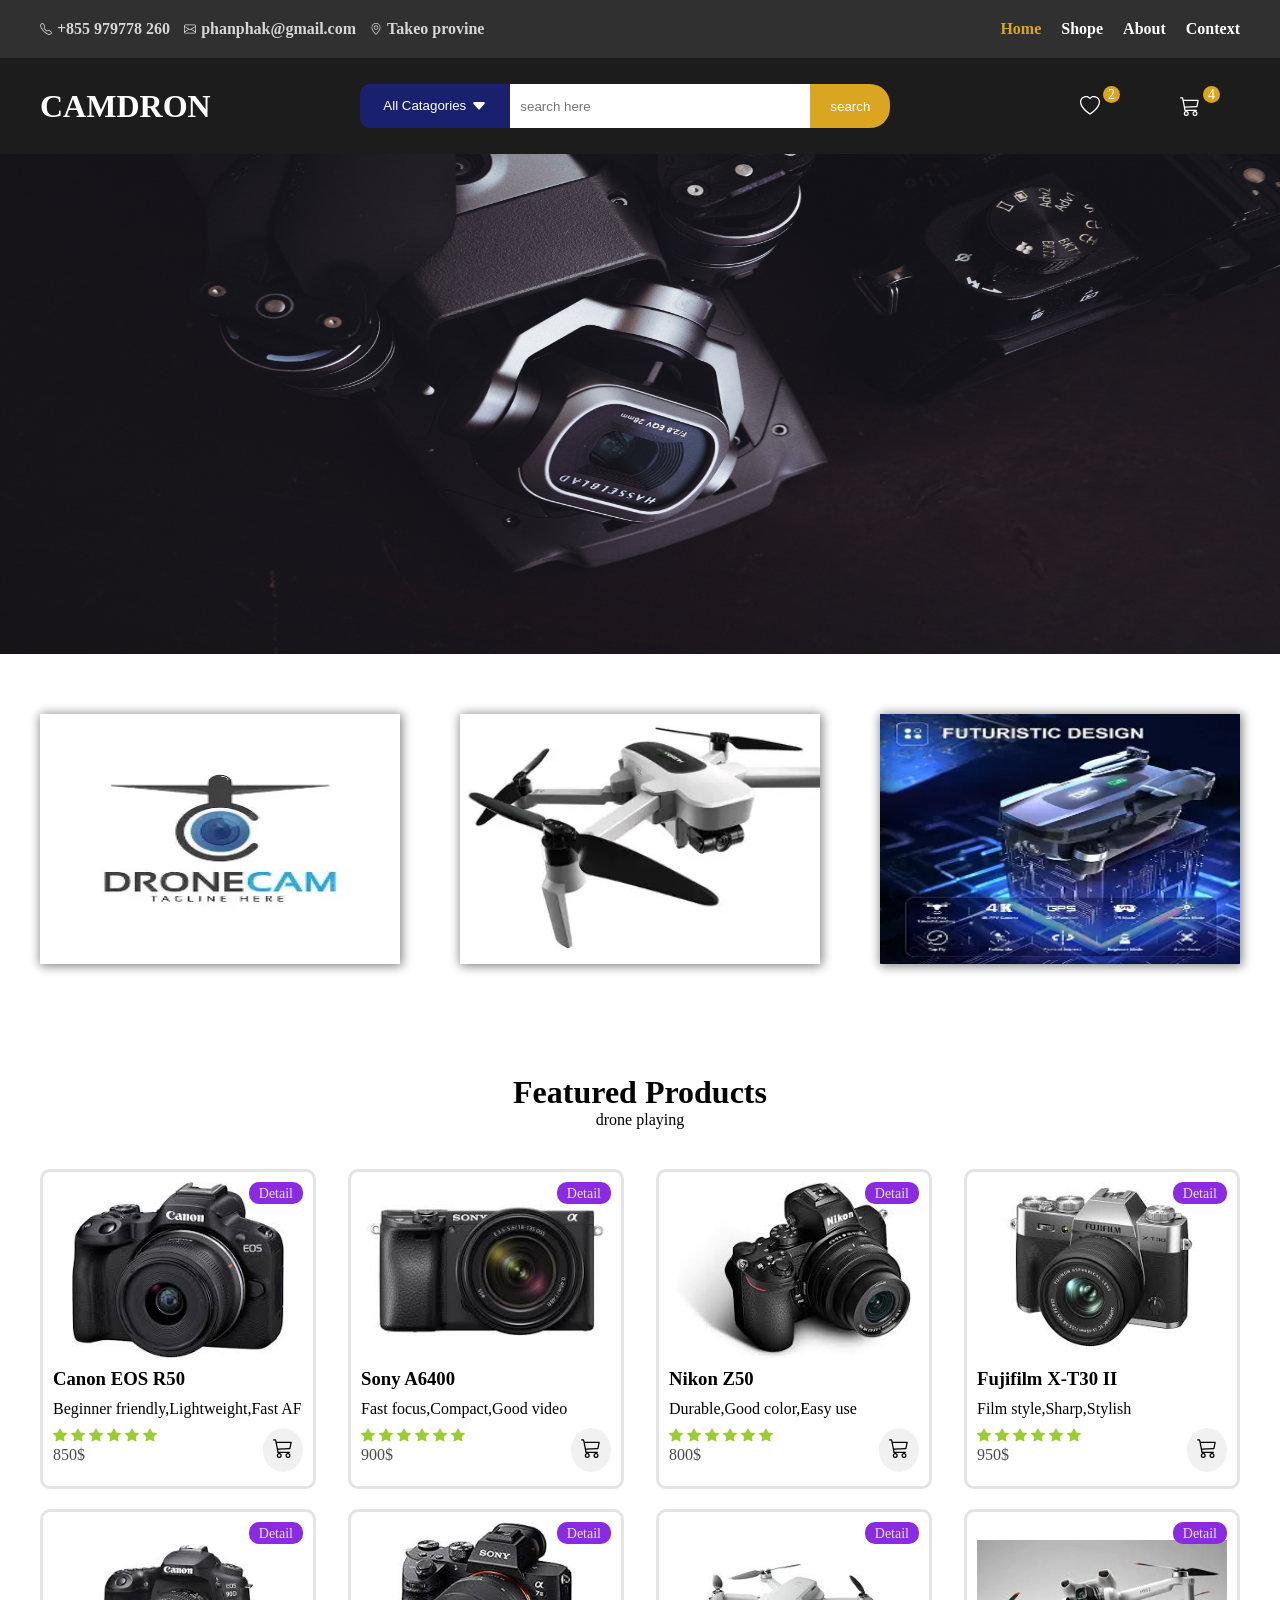
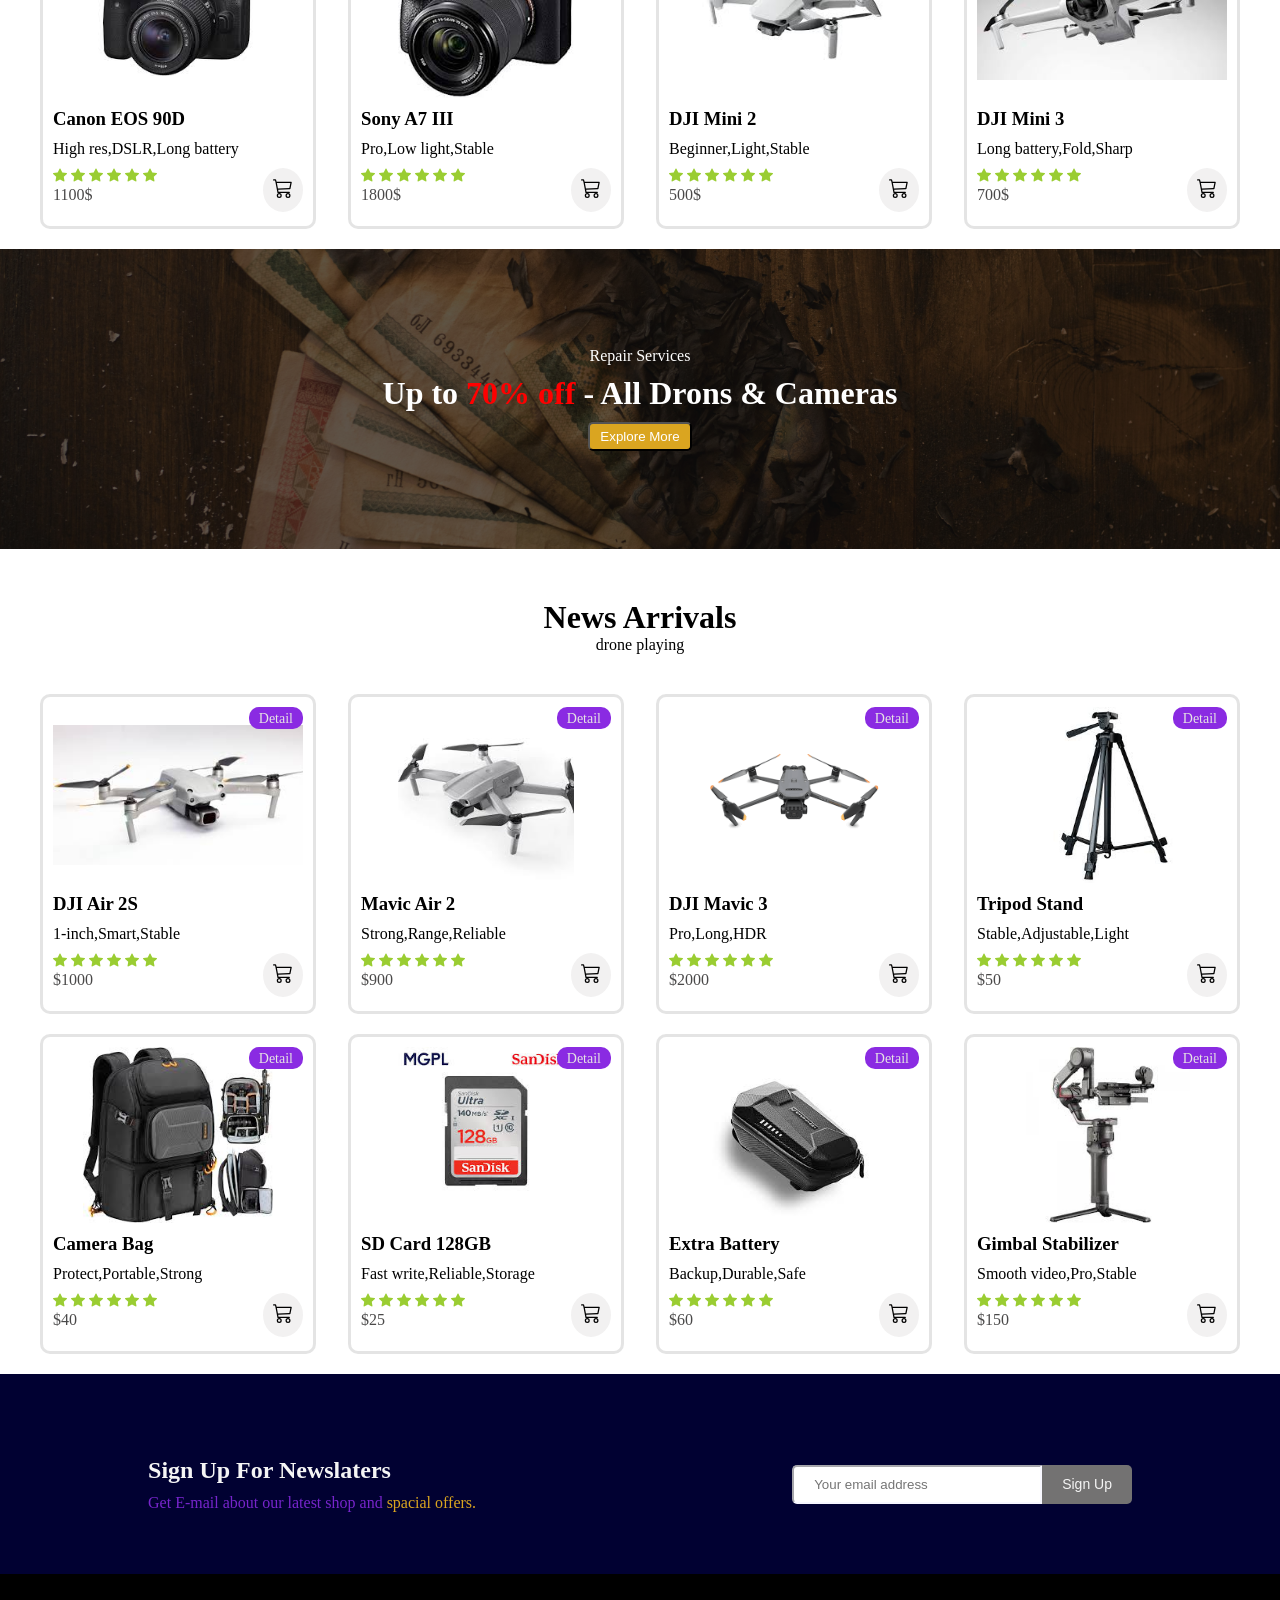
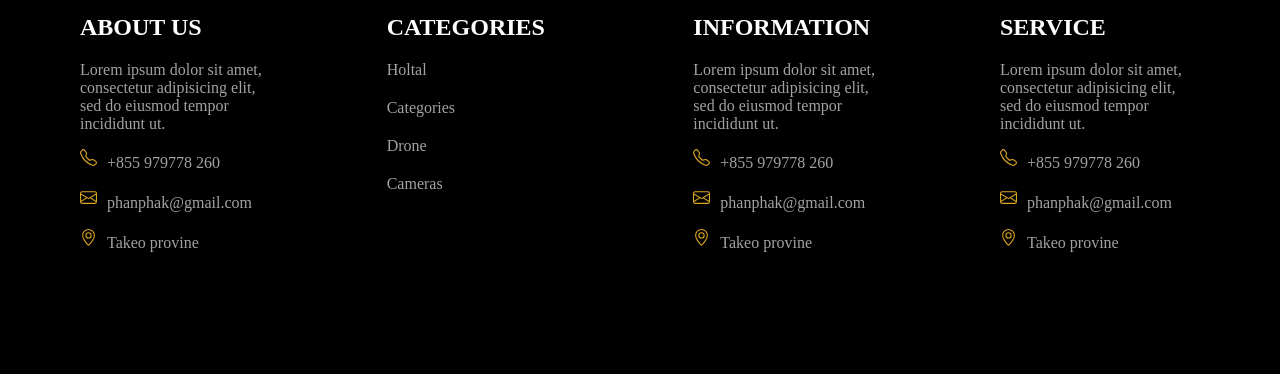
<file: index.html>
<!doctype html>
<html lang="en">
  <head>
    <meta charset="UTF-8" />
    <meta name="viewport" content="width=device-width, initial-scale=1.0" />
    <title>camera and drone</title>
    <link rel="stylesheet" href="style.css" />
  </head>
  <body>
    
    <div class="container-contextme">
      <div class="main-contextme">
        <div class="context-me">
          <a href="">
            <svg
              xmlns="http://www.w3.org/2000/svg"
              width="16"
              height="16"
              fill="currentColor"
              class="bi bi-telephone"
              viewBox="0 0 16 16"
            >
              <path
                d="M3.654 1.328a.678.678 0 0 0-1.015-.063L1.605 2.3c-.483.484-.661 1.169-.45 1.77a17.6 17.6 0 0 0 4.168 6.608 17.6 17.6 0 0 0 6.608 4.168c.601.211 1.286.033 1.77-.45l1.034-1.034a.678.678 0 0 0-.063-1.015l-2.307-1.794a.68.68 0 0 0-.58-.122l-2.19.547a1.75 1.75 0 0 1-1.657-.459L5.482 8.062a1.75 1.75 0 0 1-.46-1.657l.548-2.19a.68.68 0 0 0-.122-.58zM1.884.511a1.745 1.745 0 0 1 2.612.163L6.29 2.98c.329.423.445.974.315 1.494l-.547 2.19a.68.68 0 0 0 .178.643l2.457 2.457a.68.68 0 0 0 .644.178l2.189-.547a1.75 1.75 0 0 1 1.494.315l2.306 1.794c.829.645.905 1.87.163 2.611l-1.034 1.034c-.74.74-1.846 1.065-2.877.702a18.6 18.6 0 0 1-7.01-4.42 18.6 18.6 0 0 1-4.42-7.009c-.362-1.03-.037-2.137.703-2.877z"
              />
            </svg>
            <p>+855 979778 260</p>
          </a>
          <a href="">
            <svg
              xmlns="http://www.w3.org/2000/svg"
              width="16"
              height="16"
              fill="currentColor"
              class="bi bi-envelope"
              viewBox="0 0 16 16"
            >
              <path
                d="M0 4a2 2 0 0 1 2-2h12a2 2 0 0 1 2 2v8a2 2 0 0 1-2 2H2a2 2 0 0 1-2-2zm2-1a1 1 0 0 0-1 1v.217l7 4.2 7-4.2V4a1 1 0 0 0-1-1zm13 2.383-4.708 2.825L15 11.105zm-.034 6.876-5.64-3.471L8 9.583l-1.326-.795-5.64 3.47A1 1 0 0 0 2 13h12a1 1 0 0 0 .966-.741M1 11.105l4.708-2.897L1 5.383z"
              />
            </svg>
            <p>phanphak@gmail.com</p>
          </a>
          <a href="./contect.html">
            <svg
              xmlns="http://www.w3.org/2000/svg"
              width="16"
              height="16"
              fill="currentColor"
              class="bi bi-geo-alt"
              viewBox="0 0 16 16"
            >
              <path
                d="M12.166 8.94c-.524 1.062-1.234 2.12-1.96 3.07A32 32 0 0 1 8 14.58a32 32 0 0 1-2.206-2.57c-.726-.95-1.436-2.008-1.96-3.07C3.304 7.867 3 6.862 3 6a5 5 0 0 1 10 0c0 .862-.305 1.867-.834 2.94M8 16s6-5.686 6-10A6 6 0 0 0 2 6c0 4.314 6 10 6 10"
              />
              <path
                d="M8 8a2 2 0 1 1 0-4 2 2 0 0 1 0 4m0 1a3 3 0 1 0 0-6 3 3 0 0 0 0 6"
              />
            </svg>
            <p>Takeo provine</p>
          </a>
        </div>


        
        <div class="menu-container">
          <div class="menu-bar">
            <div class="menu">
              <p class="btnhidden-menu">X</p>
              <ul>
                <li class="active"><a href="./index.html" class="active">Home</a></li>
                <li><a href="./shope.html">Shope</a></li>
                
                <li><a href="./about.html">About</a></li>
                <li><a href="./contect.html">Context</a></li>
              </ul>
            </div>
            <div class="line"></div>
          </div>
          
        </div>


        <!-- <div class="account">
                <a href="">$ USD</a>
                <a href="">
                    <svg xmlns="http://www.w3.org/2000/svg" width="16" height="16" fill="currentColor" class="bi bi-person" viewBox="0 0 16 16">
                        <path d="M8 8a3 3 0 1 0 0-6 3 3 0 0 0 0 6m2-3a2 2 0 1 1-4 0 2 2 0 0 1 4 0m4 8c0 1-1 1-1 1H3s-1 0-1-1 1-4 6-4 6 3 6 4m-1-.004c-.001-.246-.154-.986-.832-1.664C11.516 10.68 10.289 10 8 10s-3.516.68-4.168 1.332c-.678.678-.83 1.418-.832 1.664z"/>
                    </svg>
                    <p>My Account</p>
                </a>
        </div> -->
        
        
      </div>
    </div>
    
   <div class="container-navbar">
      <div class="main-navbar">
        <div class="logo">
          <h1>CAMDRON</h1>
        </div>
        <div class="search-bar">
          <button class="Catagories">
            <div class="btn-categories">

              All Catagories
              <svg
              xmlns="http://www.w3.org/2000/svg"
              width="16"
              height="16"
              fill="currentColor"
              class="bi bi-caret-down-fill"
              viewBox="0 0 16 16"
              >
              <path
              d="M7.247 11.14 2.451 5.658C1.885 5.013 2.345 4 3.204 4h9.592a1 1 0 0 1 .753 1.659l-4.796 5.48a1 1 0 0 1-1.506 0z"
              />
              </svg>
            </div>
          
          <!-- toggle btn Categories -->
          <div class="toggle-categories">
            <ul class="ul-toggleCategories">
              <!-- <li><a href="">Camerars</a></li> -->
              <!-- <li><a href="">drons</a></li> -->
            </ul>
          </div>
        </button>
        
      
          <input class="input" type="search" placeholder="search here" />
          <button class="btn-search">search</button>
        </div>
        <div class="shop-cart">
          <span class="icon-heart">
            <!-- <p class="hart-list">1</p> -->
            <div class="number-heart">2</div>
            <svg
              xmlns="http://www.w3.org/2000/svg"
              width="16"
              height="16"
              fill="currentColor"
              class="bi bi-heart"
              viewBox="0 0 16 16"
            >
              <path
                d="m8 2.748-.717-.737C5.6.281 2.514.878 1.4 3.053c-.523 1.023-.641 2.5.314 4.385.92 1.815 2.834 3.989 6.286 6.357 3.452-2.368 5.365-4.542 6.286-6.357.955-1.886.838-3.362.314-4.385C13.486.878 10.4.28 8.717 2.01zM8 15C-7.333 4.868 3.279-3.04 7.824 1.143q.09.083.176.171a3 3 0 0 1 .176-.17C12.72-3.042 23.333 4.867 8 15"
              />
            </svg>
            <p class="name-btnhart">Your Wislist</p>
          </span>
          <span class="icon-cartList">
            <div class="number-cartList">4</div>
            <svg
              xmlns="http://www.w3.org/2000/svg"
              width="16"
              height="16"
              fill="currentColor"
              class="bi bi-cart3"
              viewBox="0 0 16 16"
            >
              <path
                d="M0 1.5A.5.5 0 0 1 .5 1H2a.5.5 0 0 1 .485.379L2.89 3H14.5a.5.5 0 0 1 .49.598l-1 5a.5.5 0 0 1-.465.401l-9.397.472L4.415 11H13a.5.5 0 0 1 0 1H4a.5.5 0 0 1-.491-.408L2.01 3.607 1.61 2H.5a.5.5 0 0 1-.5-.5M3.102 4l.84 4.479 9.144-.459L13.89 4zM5 12a2 2 0 1 0 0 4 2 2 0 0 0 0-4m7 0a2 2 0 1 0 0 4 2 2 0 0 0 0-4m-7 1a1 1 0 1 1 0 2 1 1 0 0 1 0-2m7 0a1 1 0 1 1 0 2 1 1 0 0 1 0-2"
              />
            </svg>
            <p class="name-btncart">Your Cart</p>
          </span>
          <span class="hamberger">
            <svg
              xmlns="http://www.w3.org/2000/svg"
              width="16"
              height="16"
              fill="currentColor"
              class="bi bi-list"
              viewBox="0 0 16 16"
            >
              <path
                fill-rule="evenodd"
                d="M2.5 12a.5.5 0 0 1 .5-.5h10a.5.5 0 0 1 0 1H3a.5.5 0 0 1-.5-.5m0-4a.5.5 0 0 1 .5-.5h10a.5.5 0 0 1 0 1H3a.5.5 0 0 1-.5-.5m0-4a.5.5 0 0 1 .5-.5h10a.5.5 0 0 1 0 1H3a.5.5 0 0 1-.5-.5"
              />
            </svg>
            <p class="name-hamberger">Menu</p>
          </span>
        </div>
      
      
        
      </div>
    </div>


    <!-- image main-section -->
     <div class="bano-mainSection">
      <img src="./asset/bano-mainSection.jpg" alt="">
     </div>


    <div class="container-mainSection">
      <a href="" id="shope"></a>
      <div class="main-section">
        <section class="cart-section">
          <img src="./asset/camera-drone.png" alt="" />
          
        </section>
        <section class="cart-section">
          <img src="./drone.png" alt="" />
          
        </section>
        <section class="cart-section">
          <img src="./asset/assesaries.png" alt="" />
          
        </section>
      </div>
    </div>


    
    <!-- Categories  Featured Products-->
    <div class="container-cat">
      <a href="" id="catagories"></a>
      <div class="title-cat">
        <h1>Featured Products</h1>
        <p>drone playing</p>
        
      </div>
      <div class="feature-cat">
        <!-- <section class="section-cat">
                <div class="cat-section">
                    <p>Drone</p>
                </div>
                <div class="image-cat">
                    <img src="./drone.png" alt="">
                </div>
                <div class="data-cat">
                    <h3 class="title-cart">JRk 7</h3>
                    <p>2K , 60fr</p>

                    <div class="price-cat">
                      <div class="main-price">

                          <span class="star">
                              <svg xmlns="http://www.w3.org/2000/svg" width="16" height="16" fill="currentColor" class="bi bi-star-fill" viewBox="0 0 16 16">
                                  <path d="M3.612 15.443c-.386.198-.824-.149-.746-.592l.83-4.73L.173 6.765c-.329-.314-.158-.888.283-.95l4.898-.696L7.538.792c.197-.39.73-.39.927 0l2.184 4.327 4.898.696c.441.062.612.636.282.95l-3.522 3.356.83 4.73c.078.443-.36.79-.746.592L8 13.187l-4.389 2.256z"/>
                              </svg>
                              <svg xmlns="http://www.w3.org/2000/svg" width="16" height="16" fill="currentColor" class="bi bi-star-fill" viewBox="0 0 16 16">
                                  <path d="M3.612 15.443c-.386.198-.824-.149-.746-.592l.83-4.73L.173 6.765c-.329-.314-.158-.888.283-.95l4.898-.696L7.538.792c.197-.39.73-.39.927 0l2.184 4.327 4.898.696c.441.062.612.636.282.95l-3.522 3.356.83 4.73c.078.443-.36.79-.746.592L8 13.187l-4.389 2.256z"/>
                              </svg>
                              <svg xmlns="http://www.w3.org/2000/svg" width="16" height="16" fill="currentColor" class="bi bi-star-fill" viewBox="0 0 16 16">
                                  <path d="M3.612 15.443c-.386.198-.824-.149-.746-.592l.83-4.73L.173 6.765c-.329-.314-.158-.888.283-.95l4.898-.696L7.538.792c.197-.39.73-.39.927 0l2.184 4.327 4.898.696c.441.062.612.636.282.95l-3.522 3.356.83 4.73c.078.443-.36.79-.746.592L8 13.187l-4.389 2.256z"/>
                              </svg>
                              <svg xmlns="http://www.w3.org/2000/svg" width="16" height="16" fill="currentColor" class="bi bi-star-fill" viewBox="0 0 16 16">
                                  <path d="M3.612 15.443c-.386.198-.824-.149-.746-.592l.83-4.73L.173 6.765c-.329-.314-.158-.888.283-.95l4.898-.696L7.538.792c.197-.39.73-.39.927 0l2.184 4.327 4.898.696c.441.062.612.636.282.95l-3.522 3.356.83 4.73c.078.443-.36.79-.746.592L8 13.187l-4.389 2.256z"/>
                              </svg>
                              <svg xmlns="http://www.w3.org/2000/svg" width="16" height="16" fill="currentColor" class="bi bi-star-fill" viewBox="0 0 16 16">
                                  <path d="M3.612 15.443c-.386.198-.824-.149-.746-.592l.83-4.73L.173 6.765c-.329-.314-.158-.888.283-.95l4.898-.696L7.538.792c.197-.39.73-.39.927 0l2.184 4.327 4.898.696c.441.062.612.636.282.95l-3.522 3.356.83 4.73c.078.443-.36.79-.746.592L8 13.187l-4.389 2.256z"/>
                              </svg>
                              <svg xmlns="http://www.w3.org/2000/svg" width="16" height="16" fill="currentColor" class="bi bi-star-fill" viewBox="0 0 16 16">
                                  <path d="M3.612 15.443c-.386.198-.824-.149-.746-.592l.83-4.73L.173 6.765c-.329-.314-.158-.888.283-.95l4.898-.696L7.538.792c.197-.39.73-.39.927 0l2.184 4.327 4.898.696c.441.062.612.636.282.95l-3.522 3.356.83 4.73c.078.443-.36.79-.746.592L8 13.187l-4.389 2.256z"/>
                              </svg>
                          </span>
                          <p class="price">$1200</p>
                      </div>
                
                      <p class="btn-cat">
                        <svg xmlns="http://www.w3.org/2000/svg" width="16" height="16" fill="currentColor" class="bi bi-cart3" viewBox="0 0 16 16">
                          <path d="M0 1.5A.5.5 0 0 1 .5 1H2a.5.5 0 0 1 .485.379L2.89 3H14.5a.5.5 0 0 1 .49.598l-1 5a.5.5 0 0 1-.465.401l-9.397.472L4.415 11H13a.5.5 0 0 1 0 1H4a.5.5 0 0 1-.491-.408L2.01 3.607 1.61 2H.5a.5.5 0 0 1-.5-.5M3.102 4l.84 4.479 9.144-.459L13.89 4zM5 12a2 2 0 1 0 0 4 2 2 0 0 0 0-4m7 0a2 2 0 1 0 0 4 2 2 0 0 0 0-4m-7 1a1 1 0 1 1 0 2 1 1 0 0 1 0-2m7 0a1 1 0 1 1 0 2 1 1 0 0 1 0-2"/>
                        </svg>
                      </p>
                    </div>
                </div>

        </section> -->
        
  
      </div>
    </div>



    <!-- ប៉ានណូ​ Disscount -->
     <div class="disscount-container">
      <div class="title-diss">
        <p>Repair Services</p>
        <h1>Up to <span>70% off</span> - All Drons & Cameras</h1>
        <button>Explore More</button>
      </div>
     </div>


    <!-- Categories  New Arrivals Products-->
    <div class="container-cat">
      <a href="" id="catagories"></a>
      <div class="title-cat">
        <h1>News Arrivals</h1>
        <p>drone playing</p>
        
      </div>
      <div class="NewArrival-cat">
        <!-- <section class="section-cat">
                <div class="cat-section">
                    <p>Drone</p>
                </div>
                <div class="image-cat">
                    <img src="./drone.png" alt="">
                </div>
                <div class="data-cat">
                    <h3 class="title-cart">JRk 7</h3>
                    <p class="description">2K , 60fr</p>

                    <div class="price-cat">
                      <div class="main-price">

                          <span class="star">
                              <svg xmlns="http://www.w3.org/2000/svg" width="16" height="16" fill="currentColor" class="bi bi-star-fill" viewBox="0 0 16 16">
                                  <path d="M3.612 15.443c-.386.198-.824-.149-.746-.592l.83-4.73L.173 6.765c-.329-.314-.158-.888.283-.95l4.898-.696L7.538.792c.197-.39.73-.39.927 0l2.184 4.327 4.898.696c.441.062.612.636.282.95l-3.522 3.356.83 4.73c.078.443-.36.79-.746.592L8 13.187l-4.389 2.256z"/>
                              </svg>
                              <svg xmlns="http://www.w3.org/2000/svg" width="16" height="16" fill="currentColor" class="bi bi-star-fill" viewBox="0 0 16 16">
                                  <path d="M3.612 15.443c-.386.198-.824-.149-.746-.592l.83-4.73L.173 6.765c-.329-.314-.158-.888.283-.95l4.898-.696L7.538.792c.197-.39.73-.39.927 0l2.184 4.327 4.898.696c.441.062.612.636.282.95l-3.522 3.356.83 4.73c.078.443-.36.79-.746.592L8 13.187l-4.389 2.256z"/>
                              </svg>
                              <svg xmlns="http://www.w3.org/2000/svg" width="16" height="16" fill="currentColor" class="bi bi-star-fill" viewBox="0 0 16 16">
                                  <path d="M3.612 15.443c-.386.198-.824-.149-.746-.592l.83-4.73L.173 6.765c-.329-.314-.158-.888.283-.95l4.898-.696L7.538.792c.197-.39.73-.39.927 0l2.184 4.327 4.898.696c.441.062.612.636.282.95l-3.522 3.356.83 4.73c.078.443-.36.79-.746.592L8 13.187l-4.389 2.256z"/>
                              </svg>
                              <svg xmlns="http://www.w3.org/2000/svg" width="16" height="16" fill="currentColor" class="bi bi-star-fill" viewBox="0 0 16 16">
                                  <path d="M3.612 15.443c-.386.198-.824-.149-.746-.592l.83-4.73L.173 6.765c-.329-.314-.158-.888.283-.95l4.898-.696L7.538.792c.197-.39.73-.39.927 0l2.184 4.327 4.898.696c.441.062.612.636.282.95l-3.522 3.356.83 4.73c.078.443-.36.79-.746.592L8 13.187l-4.389 2.256z"/>
                              </svg>
                              <svg xmlns="http://www.w3.org/2000/svg" width="16" height="16" fill="currentColor" class="bi bi-star-fill" viewBox="0 0 16 16">
                                  <path d="M3.612 15.443c-.386.198-.824-.149-.746-.592l.83-4.73L.173 6.765c-.329-.314-.158-.888.283-.95l4.898-.696L7.538.792c.197-.39.73-.39.927 0l2.184 4.327 4.898.696c.441.062.612.636.282.95l-3.522 3.356.83 4.73c.078.443-.36.79-.746.592L8 13.187l-4.389 2.256z"/>
                              </svg>
                              <svg xmlns="http://www.w3.org/2000/svg" width="16" height="16" fill="currentColor" class="bi bi-star-fill" viewBox="0 0 16 16">
                                  <path d="M3.612 15.443c-.386.198-.824-.149-.746-.592l.83-4.73L.173 6.765c-.329-.314-.158-.888.283-.95l4.898-.696L7.538.792c.197-.39.73-.39.927 0l2.184 4.327 4.898.696c.441.062.612.636.282.95l-3.522 3.356.83 4.73c.078.443-.36.79-.746.592L8 13.187l-4.389 2.256z"/>
                              </svg>
                          </span>
                          <p class="price">$1200</p>
                      </div>
                
                      <p class="btn-cat">
                        <svg xmlns="http://www.w3.org/2000/svg" width="16" height="16" fill="currentColor" class="bi bi-cart3" viewBox="0 0 16 16">
                          <path d="M0 1.5A.5.5 0 0 1 .5 1H2a.5.5 0 0 1 .485.379L2.89 3H14.5a.5.5 0 0 1 .49.598l-1 5a.5.5 0 0 1-.465.401l-9.397.472L4.415 11H13a.5.5 0 0 1 0 1H4a.5.5 0 0 1-.491-.408L2.01 3.607 1.61 2H.5a.5.5 0 0 1-.5-.5M3.102 4l.84 4.479 9.144-.459L13.89 4zM5 12a2 2 0 1 0 0 4 2 2 0 0 0 0-4m7 0a2 2 0 1 0 0 4 2 2 0 0 0 0-4m-7 1a1 1 0 1 1 0 2 1 1 0 0 1 0-2m7 0a1 1 0 1 1 0 2 1 1 0 0 1 0-2"/>
                        </svg>
                      </p>
                    </div>
                </div>

        </section> -->
        
  
      </div>
    </div>

    <!-- Sign up -->

    <div class="container-signUp">
      <div class="main-signUp">

        <div class="title-signup">
          <h2>Sign Up For Newslaters</h2>
          <p>Get E-mail about our latest shop and <span>spacial offers.</span></p>
        </div>
        <div class="form-signup">
          <input type="text" name="" id="" placeholder="Your email address">
          <button>Sign Up</button>
        </div>
      </div>
    </div>

    
    <!-- ======= >> footer << ============ -->
    <div class="container-footer">
      <div class="main-footer">
        <div class="context-footer">
          <h2 class="title-footer">ABOUT US</h2>

          <p>
            Lorem ipsum dolor sit amet, consectetur adipisicing elit, sed do
            eiusmod tempor incididunt ut.
          </p>

          <div class="mainicon-footer">
            <a href="">
              <span>
                <svg
                  xmlns="http://www.w3.org/2000/svg"
                  width="16"
                  height="16"
                  fill="currentColor"
                  class="bi bi-telephone"
                  viewBox="0 0 16 16"
                >
                  <path
                    d="M3.654 1.328a.678.678 0 0 0-1.015-.063L1.605 2.3c-.483.484-.661 1.169-.45 1.77a17.6 17.6 0 0 0 4.168 6.608 17.6 17.6 0 0 0 6.608 4.168c.601.211 1.286.033 1.77-.45l1.034-1.034a.678.678 0 0 0-.063-1.015l-2.307-1.794a.68.68 0 0 0-.58-.122l-2.19.547a1.75 1.75 0 0 1-1.657-.459L5.482 8.062a1.75 1.75 0 0 1-.46-1.657l.548-2.19a.68.68 0 0 0-.122-.58zM1.884.511a1.745 1.745 0 0 1 2.612.163L6.29 2.98c.329.423.445.974.315 1.494l-.547 2.19a.68.68 0 0 0 .178.643l2.457 2.457a.68.68 0 0 0 .644.178l2.189-.547a1.75 1.75 0 0 1 1.494.315l2.306 1.794c.829.645.905 1.87.163 2.611l-1.034 1.034c-.74.74-1.846 1.065-2.877.702a18.6 18.6 0 0 1-7.01-4.42 18.6 18.6 0 0 1-4.42-7.009c-.362-1.03-.037-2.137.703-2.877z"
                  />
                </svg>
              </span>
              <p>+855 979778 260</p>
            </a>
            <a href="">
              <span>
                <svg
                  xmlns="http://www.w3.org/2000/svg"
                  width="16"
                  height="16"
                  fill="currentColor"
                  class="bi bi-envelope"
                  viewBox="0 0 16 16"
                >
                  <path
                    d="M0 4a2 2 0 0 1 2-2h12a2 2 0 0 1 2 2v8a2 2 0 0 1-2 2H2a2 2 0 0 1-2-2zm2-1a1 1 0 0 0-1 1v.217l7 4.2 7-4.2V4a1 1 0 0 0-1-1zm13 2.383-4.708 2.825L15 11.105zm-.034 6.876-5.64-3.471L8 9.583l-1.326-.795-5.64 3.47A1 1 0 0 0 2 13h12a1 1 0 0 0 .966-.741M1 11.105l4.708-2.897L1 5.383z"
                  />
                </svg>
              </span>
              <p>phanphak@gmail.com</p>
            </a>
            <a href="">
              <span>
                <svg
                  xmlns="http://www.w3.org/2000/svg"
                  width="16"
                  height="16"
                  fill="currentColor"
                  class="bi bi-geo-alt"
                  viewBox="0 0 16 16"
                >
                  <path
                    d="M12.166 8.94c-.524 1.062-1.234 2.12-1.96 3.07A32 32 0 0 1 8 14.58a32 32 0 0 1-2.206-2.57c-.726-.95-1.436-2.008-1.96-3.07C3.304 7.867 3 6.862 3 6a5 5 0 0 1 10 0c0 .862-.305 1.867-.834 2.94M8 16s6-5.686 6-10A6 6 0 0 0 2 6c0 4.314 6 10 6 10"
                  />
                  <path
                    d="M8 8a2 2 0 1 1 0-4 2 2 0 0 1 0 4m0 1a3 3 0 1 0 0-6 3 3 0 0 0 0 6"
                  />
                </svg>
              </span>
              <p>Takeo provine</p>
            </a>
          </div>
        </div>


        <div class="context-footer">
          <h2 class="title-footer">CATEGORIES</h2>

          <p>Holtal</p>
          <p>Categories</p>
          <p>Drone</p>
          <p>Cameras</p>
        </div>

        <div class="context-footer">
          <h2 class="title-footer">INFORMATION</h2>

          <p>
            Lorem ipsum dolor sit amet, consectetur adipisicing elit, sed do
            eiusmod tempor incididunt ut.
          </p>
          <div class="mainicon-footer">
            <a href="">
              <span>
                <svg
                  xmlns="http://www.w3.org/2000/svg"
                  width="16"
                  height="16"
                  fill="currentColor"
                  class="bi bi-telephone"
                  viewBox="0 0 16 16"
                >
                  <path
                    d="M3.654 1.328a.678.678 0 0 0-1.015-.063L1.605 2.3c-.483.484-.661 1.169-.45 1.77a17.6 17.6 0 0 0 4.168 6.608 17.6 17.6 0 0 0 6.608 4.168c.601.211 1.286.033 1.77-.45l1.034-1.034a.678.678 0 0 0-.063-1.015l-2.307-1.794a.68.68 0 0 0-.58-.122l-2.19.547a1.75 1.75 0 0 1-1.657-.459L5.482 8.062a1.75 1.75 0 0 1-.46-1.657l.548-2.19a.68.68 0 0 0-.122-.58zM1.884.511a1.745 1.745 0 0 1 2.612.163L6.29 2.98c.329.423.445.974.315 1.494l-.547 2.19a.68.68 0 0 0 .178.643l2.457 2.457a.68.68 0 0 0 .644.178l2.189-.547a1.75 1.75 0 0 1 1.494.315l2.306 1.794c.829.645.905 1.87.163 2.611l-1.034 1.034c-.74.74-1.846 1.065-2.877.702a18.6 18.6 0 0 1-7.01-4.42 18.6 18.6 0 0 1-4.42-7.009c-.362-1.03-.037-2.137.703-2.877z"
                  />
                </svg>
              </span>
              <p>+855 979778 260</p>
            </a>
            <a href="">
              <span>
                <svg
                  xmlns="http://www.w3.org/2000/svg"
                  width="16"
                  height="16"
                  fill="currentColor"
                  class="bi bi-envelope"
                  viewBox="0 0 16 16"
                >
                  <path
                    d="M0 4a2 2 0 0 1 2-2h12a2 2 0 0 1 2 2v8a2 2 0 0 1-2 2H2a2 2 0 0 1-2-2zm2-1a1 1 0 0 0-1 1v.217l7 4.2 7-4.2V4a1 1 0 0 0-1-1zm13 2.383-4.708 2.825L15 11.105zm-.034 6.876-5.64-3.471L8 9.583l-1.326-.795-5.64 3.47A1 1 0 0 0 2 13h12a1 1 0 0 0 .966-.741M1 11.105l4.708-2.897L1 5.383z"
                  />
                </svg>
              </span>
              <p>phanphak@gmail.com</p>
            </a>
            <a href="">
              <span>
                <svg
                  xmlns="http://www.w3.org/2000/svg"
                  width="16"
                  height="16"
                  fill="currentColor"
                  class="bi bi-geo-alt"
                  viewBox="0 0 16 16"
                >
                  <path
                    d="M12.166 8.94c-.524 1.062-1.234 2.12-1.96 3.07A32 32 0 0 1 8 14.58a32 32 0 0 1-2.206-2.57c-.726-.95-1.436-2.008-1.96-3.07C3.304 7.867 3 6.862 3 6a5 5 0 0 1 10 0c0 .862-.305 1.867-.834 2.94M8 16s6-5.686 6-10A6 6 0 0 0 2 6c0 4.314 6 10 6 10"
                  />
                  <path
                    d="M8 8a2 2 0 1 1 0-4 2 2 0 0 1 0 4m0 1a3 3 0 1 0 0-6 3 3 0 0 0 0 6"
                  />
                </svg>
              </span>
              <p>Takeo provine</p>
            </a>
          </div>
        </div>

        <div class="context-footer">
          <h2 class="title-footer">SERVICE</h2>

          <p>
            Lorem ipsum dolor sit amet, consectetur adipisicing elit, sed do
            eiusmod tempor incididunt ut.
          </p>

          <div class="mainicon-footer">
            <a href="">
              <span>
                <svg
                  xmlns="http://www.w3.org/2000/svg"
                  width="16"
                  height="16"
                  fill="currentColor"
                  class="bi bi-telephone"
                  viewBox="0 0 16 16"
                >
                  <path
                    d="M3.654 1.328a.678.678 0 0 0-1.015-.063L1.605 2.3c-.483.484-.661 1.169-.45 1.77a17.6 17.6 0 0 0 4.168 6.608 17.6 17.6 0 0 0 6.608 4.168c.601.211 1.286.033 1.77-.45l1.034-1.034a.678.678 0 0 0-.063-1.015l-2.307-1.794a.68.68 0 0 0-.58-.122l-2.19.547a1.75 1.75 0 0 1-1.657-.459L5.482 8.062a1.75 1.75 0 0 1-.46-1.657l.548-2.19a.68.68 0 0 0-.122-.58zM1.884.511a1.745 1.745 0 0 1 2.612.163L6.29 2.98c.329.423.445.974.315 1.494l-.547 2.19a.68.68 0 0 0 .178.643l2.457 2.457a.68.68 0 0 0 .644.178l2.189-.547a1.75 1.75 0 0 1 1.494.315l2.306 1.794c.829.645.905 1.87.163 2.611l-1.034 1.034c-.74.74-1.846 1.065-2.877.702a18.6 18.6 0 0 1-7.01-4.42 18.6 18.6 0 0 1-4.42-7.009c-.362-1.03-.037-2.137.703-2.877z"
                  />
                </svg>
              </span>
              <p>+855 979778 260</p>
            </a>
            <a href="">
              <span>
                <svg
                  xmlns="http://www.w3.org/2000/svg"
                  width="16"
                  height="16"
                  fill="currentColor"
                  class="bi bi-envelope"
                  viewBox="0 0 16 16"
                >
                  <path
                    d="M0 4a2 2 0 0 1 2-2h12a2 2 0 0 1 2 2v8a2 2 0 0 1-2 2H2a2 2 0 0 1-2-2zm2-1a1 1 0 0 0-1 1v.217l7 4.2 7-4.2V4a1 1 0 0 0-1-1zm13 2.383-4.708 2.825L15 11.105zm-.034 6.876-5.64-3.471L8 9.583l-1.326-.795-5.64 3.47A1 1 0 0 0 2 13h12a1 1 0 0 0 .966-.741M1 11.105l4.708-2.897L1 5.383z"
                  />
                </svg>
              </span>
              <p>phanphak@gmail.com</p>
            </a>
            <a href="">
              <span>
                <svg
                  xmlns="http://www.w3.org/2000/svg"
                  width="16"
                  height="16"
                  fill="currentColor"
                  class="bi bi-geo-alt"
                  viewBox="0 0 16 16"
                >
                  <path
                    d="M12.166 8.94c-.524 1.062-1.234 2.12-1.96 3.07A32 32 0 0 1 8 14.58a32 32 0 0 1-2.206-2.57c-.726-.95-1.436-2.008-1.96-3.07C3.304 7.867 3 6.862 3 6a5 5 0 0 1 10 0c0 .862-.305 1.867-.834 2.94M8 16s6-5.686 6-10A6 6 0 0 0 2 6c0 4.314 6 10 6 10"
                  />
                  <path
                    d="M8 8a2 2 0 1 1 0-4 2 2 0 0 1 0 4m0 1a3 3 0 1 0 0-6 3 3 0 0 0 0 6"
                  />
                </svg>
              </span>
              <p>Takeo provine</p>
            </a>
          </div>
        </div>

      </div>
    </div>

    <script src="./javascript.js"></script>
  </body>
</html>
</file>
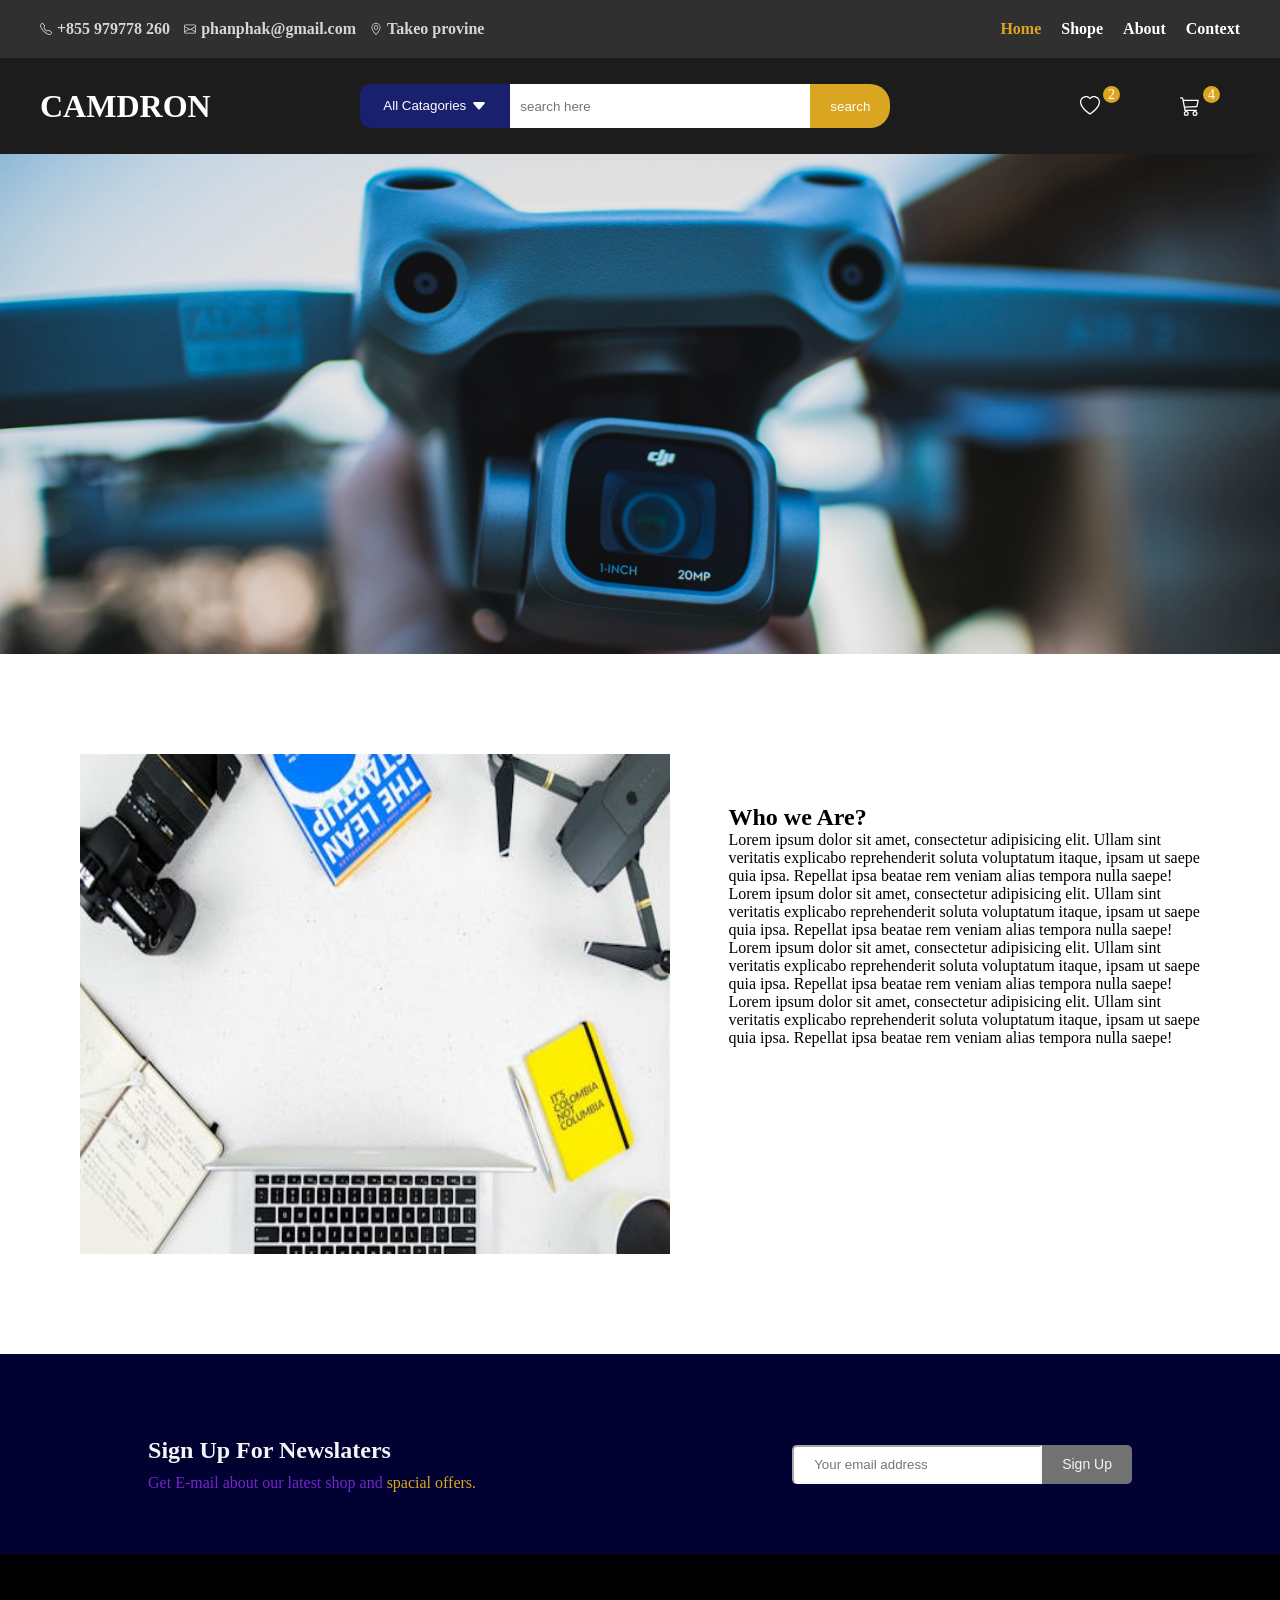
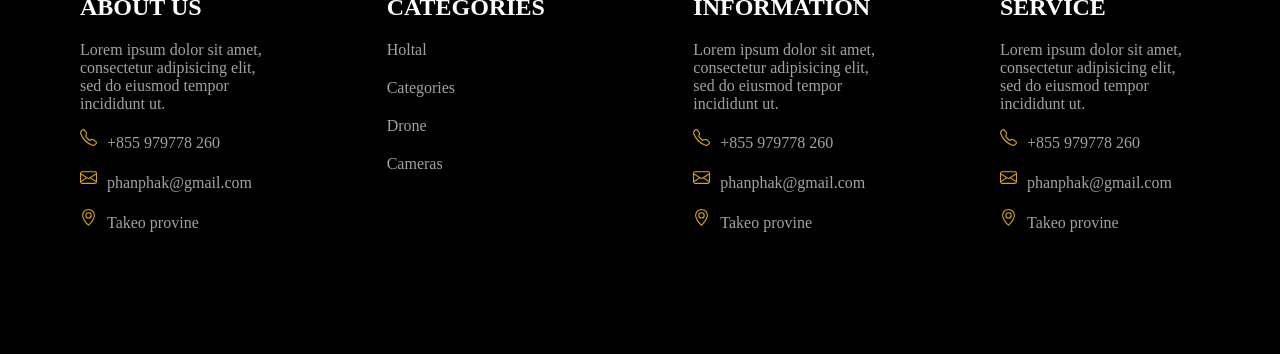
<file: about.html>
<!doctype html>
<html lang="en">
  <head>
    <meta charset="UTF-8" />
    <meta name="viewport" content="width=device-width, initial-scale=1.0" />
    <title>camera and drone</title>
    <link rel="stylesheet" href="style.css" />
    <style>
      .container-about {
        width: 100%;
      }
      .container-about .main-about {
        width: 1200px;
        height: 700px;
        margin: auto;
        display: flex;
        padding: 20px 10px;
        justify-content: space-around;
        align-items: center;
      }

      .main-about .image-about {
        width: 50%;
        height: 500px;
      }
      .main-about .image-about img {
        width: 100%;
        height: 100%;
      }

      .main-about .about-description {
        width: 40%;
        height: 400px;
      }

      @media screen and (max-width: 640px) {
        .container-about .main-about {
          width: 100%;
          flex-direction: column-reverse;
          gap: 20px;
        }
        .main-about .image-about {
          width: 100%;
          height: 500px;
        }
        .main-about .about-description {
          text-align: center;
          width: 100%;
          height: 400px;
        }
      }

      /* teblete */
      @media screen and (min-width: 767px) and (max-width: 900px){
        .container-about .main-about {
          width: 100%;
          height: auto;
          flex-direction: column-reverse;
          gap: 20px;
        }
        .main-about .image-about {
          width: 94%;
          
        }
        .main-about .about-description {
          
          width: 94%;
          height: auto;
        }
      }
    </style>
  </head>
  <body>
    <div class="container-contextme">
      <div class="main-contextme">
        <div class="context-me">
          <a href="">
            <svg
              xmlns="http://www.w3.org/2000/svg"
              width="16"
              height="16"
              fill="currentColor"
              class="bi bi-telephone"
              viewBox="0 0 16 16"
            >
              <path
                d="M3.654 1.328a.678.678 0 0 0-1.015-.063L1.605 2.3c-.483.484-.661 1.169-.45 1.77a17.6 17.6 0 0 0 4.168 6.608 17.6 17.6 0 0 0 6.608 4.168c.601.211 1.286.033 1.77-.45l1.034-1.034a.678.678 0 0 0-.063-1.015l-2.307-1.794a.68.68 0 0 0-.58-.122l-2.19.547a1.75 1.75 0 0 1-1.657-.459L5.482 8.062a1.75 1.75 0 0 1-.46-1.657l.548-2.19a.68.68 0 0 0-.122-.58zM1.884.511a1.745 1.745 0 0 1 2.612.163L6.29 2.98c.329.423.445.974.315 1.494l-.547 2.19a.68.68 0 0 0 .178.643l2.457 2.457a.68.68 0 0 0 .644.178l2.189-.547a1.75 1.75 0 0 1 1.494.315l2.306 1.794c.829.645.905 1.87.163 2.611l-1.034 1.034c-.74.74-1.846 1.065-2.877.702a18.6 18.6 0 0 1-7.01-4.42 18.6 18.6 0 0 1-4.42-7.009c-.362-1.03-.037-2.137.703-2.877z"
              />
            </svg>
            <p>+855 979778 260</p>
          </a>
          <a href="">
            <svg
              xmlns="http://www.w3.org/2000/svg"
              width="16"
              height="16"
              fill="currentColor"
              class="bi bi-envelope"
              viewBox="0 0 16 16"
            >
              <path
                d="M0 4a2 2 0 0 1 2-2h12a2 2 0 0 1 2 2v8a2 2 0 0 1-2 2H2a2 2 0 0 1-2-2zm2-1a1 1 0 0 0-1 1v.217l7 4.2 7-4.2V4a1 1 0 0 0-1-1zm13 2.383-4.708 2.825L15 11.105zm-.034 6.876-5.64-3.471L8 9.583l-1.326-.795-5.64 3.47A1 1 0 0 0 2 13h12a1 1 0 0 0 .966-.741M1 11.105l4.708-2.897L1 5.383z"
              />
            </svg>
            <p>phanphak@gmail.com</p>
          </a>
          <a href="#location">
            <svg
              xmlns="http://www.w3.org/2000/svg"
              width="16"
              height="16"
              fill="currentColor"
              class="bi bi-geo-alt"
              viewBox="0 0 16 16"
            >
              <path
                d="M12.166 8.94c-.524 1.062-1.234 2.12-1.96 3.07A32 32 0 0 1 8 14.58a32 32 0 0 1-2.206-2.57c-.726-.95-1.436-2.008-1.96-3.07C3.304 7.867 3 6.862 3 6a5 5 0 0 1 10 0c0 .862-.305 1.867-.834 2.94M8 16s6-5.686 6-10A6 6 0 0 0 2 6c0 4.314 6 10 6 10"
              />
              <path
                d="M8 8a2 2 0 1 1 0-4 2 2 0 0 1 0 4m0 1a3 3 0 1 0 0-6 3 3 0 0 0 0 6"
              />
            </svg>
            <p>Takeo provine</p>
          </a>
        </div>

        <div class="menu-container">
          <div class="menu-bar">
            <div class="menu">
              <p class="btnhidden-menu">X</p>
              <ul>
                <li class="active">
                  <a href="./index.html" class="active">Home</a>
                </li>
                <li><a href="./shope.html">Shope</a></li>

                <li><a href="./about.html">About</a></li>
                <li><a href="./contect.html">Context</a></li>
              </ul>
            </div>
            <div class="line"></div>
          </div>
        </div>

        <!-- <div class="account">
                <a href="">$ USD</a>
                <a href="">
                    <svg xmlns="http://www.w3.org/2000/svg" width="16" height="16" fill="currentColor" class="bi bi-person" viewBox="0 0 16 16">
                        <path d="M8 8a3 3 0 1 0 0-6 3 3 0 0 0 0 6m2-3a2 2 0 1 1-4 0 2 2 0 0 1 4 0m4 8c0 1-1 1-1 1H3s-1 0-1-1 1-4 6-4 6 3 6 4m-1-.004c-.001-.246-.154-.986-.832-1.664C11.516 10.68 10.289 10 8 10s-3.516.68-4.168 1.332c-.678.678-.83 1.418-.832 1.664z"/>
                    </svg>
                    <p>My Account</p>
                </a>
        </div> -->
      </div>
    </div>

    <div class="container-navbar">
      <div class="main-navbar">
        <div class="logo">
          <h1>CAMDRON</h1>
        </div>
        <div class="search-bar">
          <button class="Catagories">
            <div class="btn-categories">
              All Catagories
              <svg
                xmlns="http://www.w3.org/2000/svg"
                width="16"
                height="16"
                fill="currentColor"
                class="bi bi-caret-down-fill"
                viewBox="0 0 16 16"
              >
                <path
                  d="M7.247 11.14 2.451 5.658C1.885 5.013 2.345 4 3.204 4h9.592a1 1 0 0 1 .753 1.659l-4.796 5.48a1 1 0 0 1-1.506 0z"
                />
              </svg>
            </div>

            <!-- toggle btn Categories -->
            <div class="toggle-categories">
              <ul class="ul-toggleCategories">
                <li><a href="">Camerars</a></li>
                <!-- <li><a href="">drons</a></li> -->
              </ul>
            </div>
          </button>
          <input type="search" placeholder="search here" />
          <button class="btn-search">search</button>
        </div>
        <div class="shop-cart">
          <span class="icon-heart">
            <!-- <p class="hart-list">1</p> -->
            <div class="number-heart">2</div>
            <svg
              xmlns="http://www.w3.org/2000/svg"
              width="16"
              height="16"
              fill="currentColor"
              class="bi bi-heart"
              viewBox="0 0 16 16"
            >
              <path
                d="m8 2.748-.717-.737C5.6.281 2.514.878 1.4 3.053c-.523 1.023-.641 2.5.314 4.385.92 1.815 2.834 3.989 6.286 6.357 3.452-2.368 5.365-4.542 6.286-6.357.955-1.886.838-3.362.314-4.385C13.486.878 10.4.28 8.717 2.01zM8 15C-7.333 4.868 3.279-3.04 7.824 1.143q.09.083.176.171a3 3 0 0 1 .176-.17C12.72-3.042 23.333 4.867 8 15"
              />
            </svg>
            <p class="name-btnhart">Your Wislist</p>
          </span>
          <span class="icon-cartList">
            <div class="number-cartList">4</div>
            <svg
              xmlns="http://www.w3.org/2000/svg"
              width="16"
              height="16"
              fill="currentColor"
              class="bi bi-cart3"
              viewBox="0 0 16 16"
            >
              <path
                d="M0 1.5A.5.5 0 0 1 .5 1H2a.5.5 0 0 1 .485.379L2.89 3H14.5a.5.5 0 0 1 .49.598l-1 5a.5.5 0 0 1-.465.401l-9.397.472L4.415 11H13a.5.5 0 0 1 0 1H4a.5.5 0 0 1-.491-.408L2.01 3.607 1.61 2H.5a.5.5 0 0 1-.5-.5M3.102 4l.84 4.479 9.144-.459L13.89 4zM5 12a2 2 0 1 0 0 4 2 2 0 0 0 0-4m7 0a2 2 0 1 0 0 4 2 2 0 0 0 0-4m-7 1a1 1 0 1 1 0 2 1 1 0 0 1 0-2m7 0a1 1 0 1 1 0 2 1 1 0 0 1 0-2"
              />
            </svg>
            <p class="name-btncart">Your Cart</p>
          </span>
          <span class="hamberger">
            <svg
              xmlns="http://www.w3.org/2000/svg"
              width="16"
              height="16"
              fill="currentColor"
              class="bi bi-list"
              viewBox="0 0 16 16"
            >
              <path
                fill-rule="evenodd"
                d="M2.5 12a.5.5 0 0 1 .5-.5h10a.5.5 0 0 1 0 1H3a.5.5 0 0 1-.5-.5m0-4a.5.5 0 0 1 .5-.5h10a.5.5 0 0 1 0 1H3a.5.5 0 0 1-.5-.5m0-4a.5.5 0 0 1 .5-.5h10a.5.5 0 0 1 0 1H3a.5.5 0 0 1-.5-.5"
              />
            </svg>
            <p class="name-hamberger">Menu</p>
          </span>
        </div>
      </div>
    </div>

    <div
      class="contect-section"
      style="background-image: url(./asset/mainSection-contect.jpg)"
    ></div>

    <!-- About Us -->

    <div class="container-about">
      <div class="main-about">
        <section class="image-about">
          <img src="./asset/image-about.png" alt="" />
        </section>
        <section class="about-description">
          <h1>Who we Are?</h1>
          <p>
            Lorem ipsum dolor sit amet, consectetur adipisicing elit. Ullam sint
            veritatis explicabo reprehenderit soluta voluptatum itaque, ipsam ut
            saepe quia ipsa. Repellat ipsa beatae rem veniam alias tempora nulla
            saepe!
          </p>
          <p>
            Lorem ipsum dolor sit amet, consectetur adipisicing elit. Ullam sint
            veritatis explicabo reprehenderit soluta voluptatum itaque, ipsam ut
            saepe quia ipsa. Repellat ipsa beatae rem veniam alias tempora nulla
            saepe!
          </p>
          <p>
            Lorem ipsum dolor sit amet, consectetur adipisicing elit. Ullam sint
            veritatis explicabo reprehenderit soluta voluptatum itaque, ipsam ut
            saepe quia ipsa. Repellat ipsa beatae rem veniam alias tempora nulla
            saepe!
          </p>
          <p>
            Lorem ipsum dolor sit amet, consectetur adipisicing elit. Ullam sint
            veritatis explicabo reprehenderit soluta voluptatum itaque, ipsam ut
            saepe quia ipsa. Repellat ipsa beatae rem veniam alias tempora nulla
            saepe!
          </p>
        </section>
      </div>
    </div>

    <!-- Sign up -->

    <div class="container-signUp">
      <div class="main-signUp">
        <div class="title-signup">
          <h2>Sign Up For Newslaters</h2>
          <p>
            Get E-mail about our latest shop and <span>spacial offers.</span>
          </p>
        </div>
        <div class="form-signup">
          <input type="text" name="" id="" placeholder="Your email address" />
          <button>Sign Up</button>
        </div>
      </div>
    </div>

    <!-- ======= >> footer << ============ -->
    <div class="container-footer">
      <div class="main-footer">
        <div class="context-footer">
          <h2 class="title-footer">ABOUT US</h2>

          <p>
            Lorem ipsum dolor sit amet, consectetur adipisicing elit, sed do
            eiusmod tempor incididunt ut.
          </p>

          <div class="mainicon-footer">
            <a href="">
              <span>
                <svg
                  xmlns="http://www.w3.org/2000/svg"
                  width="16"
                  height="16"
                  fill="currentColor"
                  class="bi bi-telephone"
                  viewBox="0 0 16 16"
                >
                  <path
                    d="M3.654 1.328a.678.678 0 0 0-1.015-.063L1.605 2.3c-.483.484-.661 1.169-.45 1.77a17.6 17.6 0 0 0 4.168 6.608 17.6 17.6 0 0 0 6.608 4.168c.601.211 1.286.033 1.77-.45l1.034-1.034a.678.678 0 0 0-.063-1.015l-2.307-1.794a.68.68 0 0 0-.58-.122l-2.19.547a1.75 1.75 0 0 1-1.657-.459L5.482 8.062a1.75 1.75 0 0 1-.46-1.657l.548-2.19a.68.68 0 0 0-.122-.58zM1.884.511a1.745 1.745 0 0 1 2.612.163L6.29 2.98c.329.423.445.974.315 1.494l-.547 2.19a.68.68 0 0 0 .178.643l2.457 2.457a.68.68 0 0 0 .644.178l2.189-.547a1.75 1.75 0 0 1 1.494.315l2.306 1.794c.829.645.905 1.87.163 2.611l-1.034 1.034c-.74.74-1.846 1.065-2.877.702a18.6 18.6 0 0 1-7.01-4.42 18.6 18.6 0 0 1-4.42-7.009c-.362-1.03-.037-2.137.703-2.877z"
                  />
                </svg>
              </span>
              <p>+855 979778 260</p>
            </a>
            <a href="">
              <span>
                <svg
                  xmlns="http://www.w3.org/2000/svg"
                  width="16"
                  height="16"
                  fill="currentColor"
                  class="bi bi-envelope"
                  viewBox="0 0 16 16"
                >
                  <path
                    d="M0 4a2 2 0 0 1 2-2h12a2 2 0 0 1 2 2v8a2 2 0 0 1-2 2H2a2 2 0 0 1-2-2zm2-1a1 1 0 0 0-1 1v.217l7 4.2 7-4.2V4a1 1 0 0 0-1-1zm13 2.383-4.708 2.825L15 11.105zm-.034 6.876-5.64-3.471L8 9.583l-1.326-.795-5.64 3.47A1 1 0 0 0 2 13h12a1 1 0 0 0 .966-.741M1 11.105l4.708-2.897L1 5.383z"
                  />
                </svg>
              </span>
              <p>phanphak@gmail.com</p>
            </a>
            <a href="">
              <span>
                <svg
                  xmlns="http://www.w3.org/2000/svg"
                  width="16"
                  height="16"
                  fill="currentColor"
                  class="bi bi-geo-alt"
                  viewBox="0 0 16 16"
                >
                  <path
                    d="M12.166 8.94c-.524 1.062-1.234 2.12-1.96 3.07A32 32 0 0 1 8 14.58a32 32 0 0 1-2.206-2.57c-.726-.95-1.436-2.008-1.96-3.07C3.304 7.867 3 6.862 3 6a5 5 0 0 1 10 0c0 .862-.305 1.867-.834 2.94M8 16s6-5.686 6-10A6 6 0 0 0 2 6c0 4.314 6 10 6 10"
                  />
                  <path
                    d="M8 8a2 2 0 1 1 0-4 2 2 0 0 1 0 4m0 1a3 3 0 1 0 0-6 3 3 0 0 0 0 6"
                  />
                </svg>
              </span>
              <p>Takeo provine</p>
            </a>
          </div>
        </div>
        <div class="context-footer">
          <h2 class="title-footer">CATEGORIES</h2>

          <p>Holtal</p>
          <p>Categories</p>
          <p>Drone</p>
          <p>Cameras</p>
        </div>
        <div class="context-footer">
          <h2 class="title-footer">INFORMATION</h2>

          <p>
            Lorem ipsum dolor sit amet, consectetur adipisicing elit, sed do
            eiusmod tempor incididunt ut.
          </p>
          <div class="mainicon-footer">
            <a href="">
              <span>
                <svg
                  xmlns="http://www.w3.org/2000/svg"
                  width="16"
                  height="16"
                  fill="currentColor"
                  class="bi bi-telephone"
                  viewBox="0 0 16 16"
                >
                  <path
                    d="M3.654 1.328a.678.678 0 0 0-1.015-.063L1.605 2.3c-.483.484-.661 1.169-.45 1.77a17.6 17.6 0 0 0 4.168 6.608 17.6 17.6 0 0 0 6.608 4.168c.601.211 1.286.033 1.77-.45l1.034-1.034a.678.678 0 0 0-.063-1.015l-2.307-1.794a.68.68 0 0 0-.58-.122l-2.19.547a1.75 1.75 0 0 1-1.657-.459L5.482 8.062a1.75 1.75 0 0 1-.46-1.657l.548-2.19a.68.68 0 0 0-.122-.58zM1.884.511a1.745 1.745 0 0 1 2.612.163L6.29 2.98c.329.423.445.974.315 1.494l-.547 2.19a.68.68 0 0 0 .178.643l2.457 2.457a.68.68 0 0 0 .644.178l2.189-.547a1.75 1.75 0 0 1 1.494.315l2.306 1.794c.829.645.905 1.87.163 2.611l-1.034 1.034c-.74.74-1.846 1.065-2.877.702a18.6 18.6 0 0 1-7.01-4.42 18.6 18.6 0 0 1-4.42-7.009c-.362-1.03-.037-2.137.703-2.877z"
                  />
                </svg>
              </span>
              <p>+855 979778 260</p>
            </a>
            <a href="">
              <span>
                <svg
                  xmlns="http://www.w3.org/2000/svg"
                  width="16"
                  height="16"
                  fill="currentColor"
                  class="bi bi-envelope"
                  viewBox="0 0 16 16"
                >
                  <path
                    d="M0 4a2 2 0 0 1 2-2h12a2 2 0 0 1 2 2v8a2 2 0 0 1-2 2H2a2 2 0 0 1-2-2zm2-1a1 1 0 0 0-1 1v.217l7 4.2 7-4.2V4a1 1 0 0 0-1-1zm13 2.383-4.708 2.825L15 11.105zm-.034 6.876-5.64-3.471L8 9.583l-1.326-.795-5.64 3.47A1 1 0 0 0 2 13h12a1 1 0 0 0 .966-.741M1 11.105l4.708-2.897L1 5.383z"
                  />
                </svg>
              </span>
              <p>phanphak@gmail.com</p>
            </a>
            <a href="">
              <span>
                <svg
                  xmlns="http://www.w3.org/2000/svg"
                  width="16"
                  height="16"
                  fill="currentColor"
                  class="bi bi-geo-alt"
                  viewBox="0 0 16 16"
                >
                  <path
                    d="M12.166 8.94c-.524 1.062-1.234 2.12-1.96 3.07A32 32 0 0 1 8 14.58a32 32 0 0 1-2.206-2.57c-.726-.95-1.436-2.008-1.96-3.07C3.304 7.867 3 6.862 3 6a5 5 0 0 1 10 0c0 .862-.305 1.867-.834 2.94M8 16s6-5.686 6-10A6 6 0 0 0 2 6c0 4.314 6 10 6 10"
                  />
                  <path
                    d="M8 8a2 2 0 1 1 0-4 2 2 0 0 1 0 4m0 1a3 3 0 1 0 0-6 3 3 0 0 0 0 6"
                  />
                </svg>
              </span>
              <p>Takeo provine</p>
            </a>
          </div>
        </div>
        <div class="context-footer">
          <h2 class="title-footer">SERVICE</h2>

          <p>
            Lorem ipsum dolor sit amet, consectetur adipisicing elit, sed do
            eiusmod tempor incididunt ut.
          </p>

          <div class="mainicon-footer">
            <a href="">
              <span>
                <svg
                  xmlns="http://www.w3.org/2000/svg"
                  width="16"
                  height="16"
                  fill="currentColor"
                  class="bi bi-telephone"
                  viewBox="0 0 16 16"
                >
                  <path
                    d="M3.654 1.328a.678.678 0 0 0-1.015-.063L1.605 2.3c-.483.484-.661 1.169-.45 1.77a17.6 17.6 0 0 0 4.168 6.608 17.6 17.6 0 0 0 6.608 4.168c.601.211 1.286.033 1.77-.45l1.034-1.034a.678.678 0 0 0-.063-1.015l-2.307-1.794a.68.68 0 0 0-.58-.122l-2.19.547a1.75 1.75 0 0 1-1.657-.459L5.482 8.062a1.75 1.75 0 0 1-.46-1.657l.548-2.19a.68.68 0 0 0-.122-.58zM1.884.511a1.745 1.745 0 0 1 2.612.163L6.29 2.98c.329.423.445.974.315 1.494l-.547 2.19a.68.68 0 0 0 .178.643l2.457 2.457a.68.68 0 0 0 .644.178l2.189-.547a1.75 1.75 0 0 1 1.494.315l2.306 1.794c.829.645.905 1.87.163 2.611l-1.034 1.034c-.74.74-1.846 1.065-2.877.702a18.6 18.6 0 0 1-7.01-4.42 18.6 18.6 0 0 1-4.42-7.009c-.362-1.03-.037-2.137.703-2.877z"
                  />
                </svg>
              </span>
              <p>+855 979778 260</p>
            </a>
            <a href="">
              <span>
                <svg
                  xmlns="http://www.w3.org/2000/svg"
                  width="16"
                  height="16"
                  fill="currentColor"
                  class="bi bi-envelope"
                  viewBox="0 0 16 16"
                >
                  <path
                    d="M0 4a2 2 0 0 1 2-2h12a2 2 0 0 1 2 2v8a2 2 0 0 1-2 2H2a2 2 0 0 1-2-2zm2-1a1 1 0 0 0-1 1v.217l7 4.2 7-4.2V4a1 1 0 0 0-1-1zm13 2.383-4.708 2.825L15 11.105zm-.034 6.876-5.64-3.471L8 9.583l-1.326-.795-5.64 3.47A1 1 0 0 0 2 13h12a1 1 0 0 0 .966-.741M1 11.105l4.708-2.897L1 5.383z"
                  />
                </svg>
              </span>
              <p>phanphak@gmail.com</p>
            </a>
            <a href="">
              <span>
                <svg
                  xmlns="http://www.w3.org/2000/svg"
                  width="16"
                  height="16"
                  fill="currentColor"
                  class="bi bi-geo-alt"
                  viewBox="0 0 16 16"
                >
                  <path
                    d="M12.166 8.94c-.524 1.062-1.234 2.12-1.96 3.07A32 32 0 0 1 8 14.58a32 32 0 0 1-2.206-2.57c-.726-.95-1.436-2.008-1.96-3.07C3.304 7.867 3 6.862 3 6a5 5 0 0 1 10 0c0 .862-.305 1.867-.834 2.94M8 16s6-5.686 6-10A6 6 0 0 0 2 6c0 4.314 6 10 6 10"
                  />
                  <path
                    d="M8 8a2 2 0 1 1 0-4 2 2 0 0 1 0 4m0 1a3 3 0 1 0 0-6 3 3 0 0 0 0 6"
                  />
                </svg>
              </span>
              <p>Takeo provine</p>
            </a>
          </div>
        </div>
      </div>
    </div>

    <script src="./javascript.js"></script>
  </body>
</html>
</file>
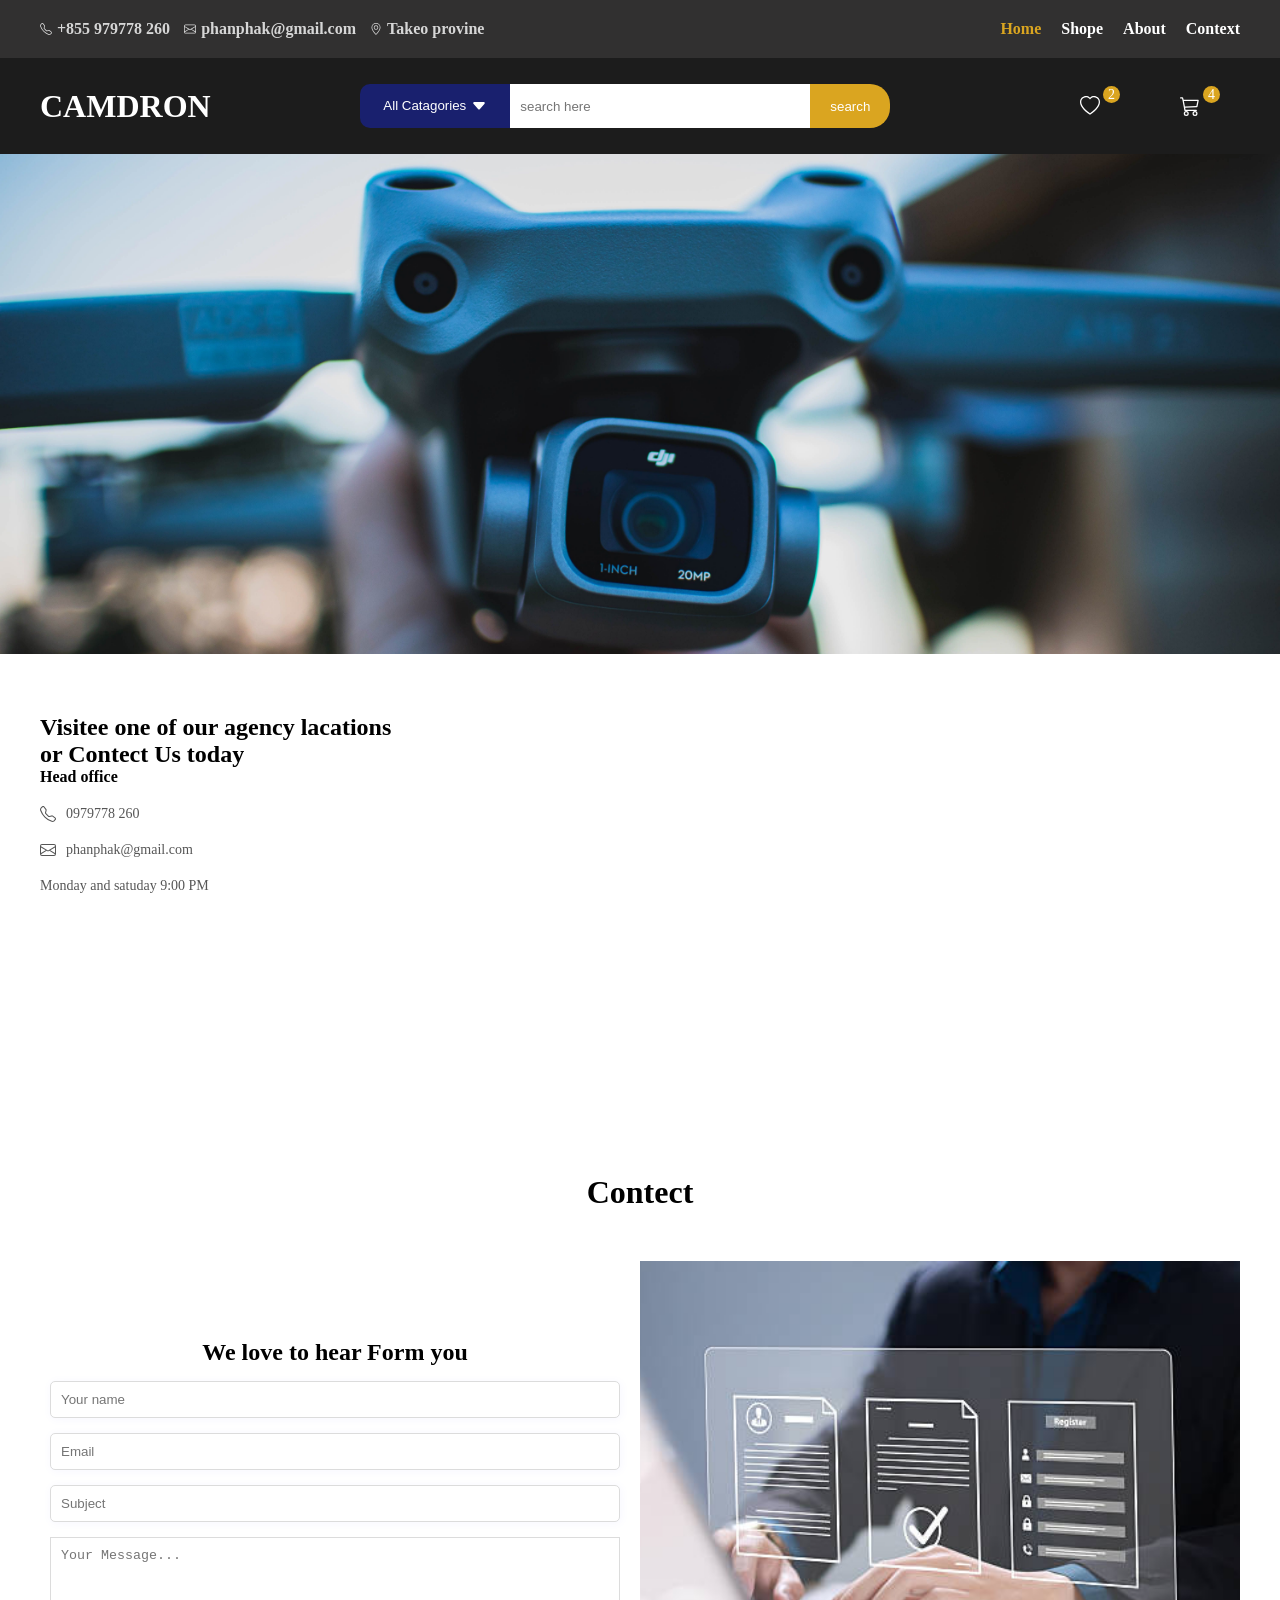
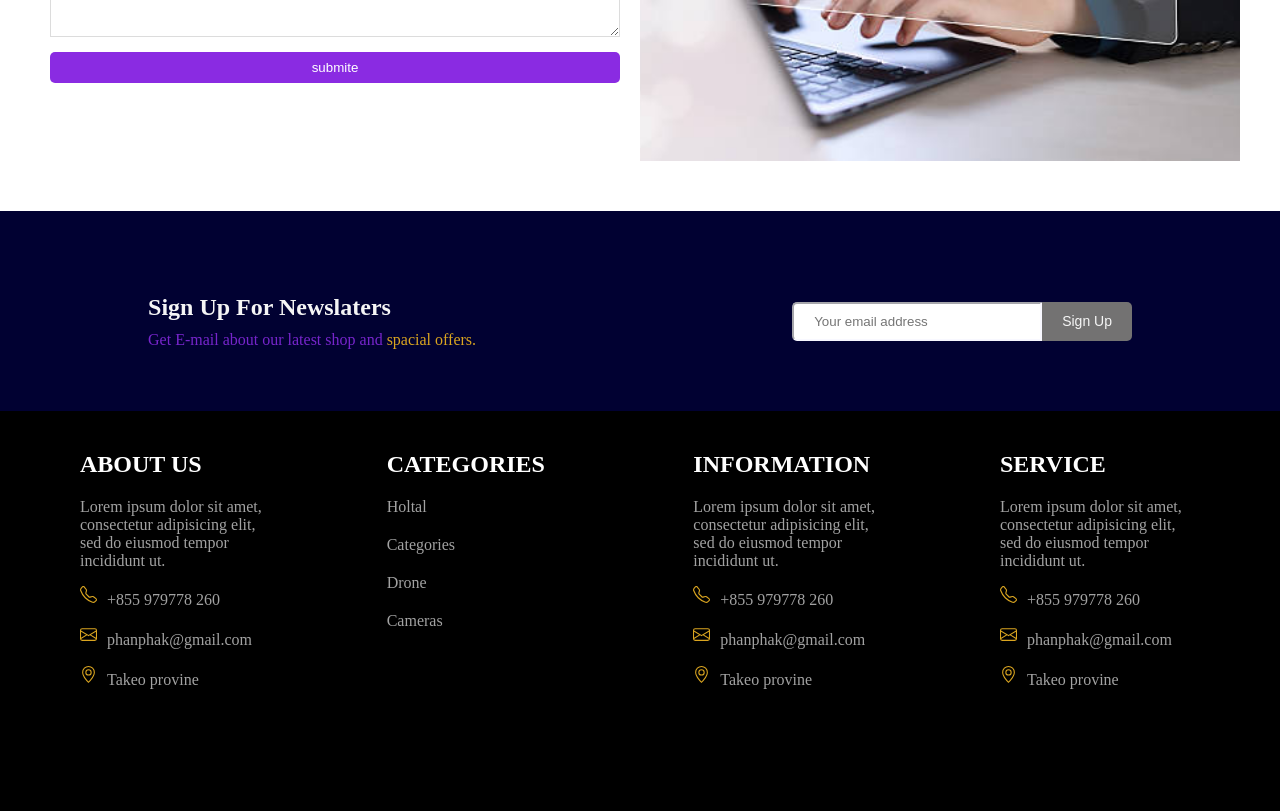
<file: contect.html>
<!doctype html>
<html lang="en">
  <head>
    <meta charset="UTF-8" />
    <meta name="viewport" content="width=device-width, initial-scale=1.0" />
    <title>camera and drone</title>
    <link rel="stylesheet" href="style.css" />
  </head>
  <body>
    <div class="container-contextme">
      <div class="main-contextme">
        <div class="context-me">
          <a href="">
            <svg
              xmlns="http://www.w3.org/2000/svg"
              width="16"
              height="16"
              fill="currentColor"
              class="bi bi-telephone"
              viewBox="0 0 16 16"
            >
              <path
                d="M3.654 1.328a.678.678 0 0 0-1.015-.063L1.605 2.3c-.483.484-.661 1.169-.45 1.77a17.6 17.6 0 0 0 4.168 6.608 17.6 17.6 0 0 0 6.608 4.168c.601.211 1.286.033 1.77-.45l1.034-1.034a.678.678 0 0 0-.063-1.015l-2.307-1.794a.68.68 0 0 0-.58-.122l-2.19.547a1.75 1.75 0 0 1-1.657-.459L5.482 8.062a1.75 1.75 0 0 1-.46-1.657l.548-2.19a.68.68 0 0 0-.122-.58zM1.884.511a1.745 1.745 0 0 1 2.612.163L6.29 2.98c.329.423.445.974.315 1.494l-.547 2.19a.68.68 0 0 0 .178.643l2.457 2.457a.68.68 0 0 0 .644.178l2.189-.547a1.75 1.75 0 0 1 1.494.315l2.306 1.794c.829.645.905 1.87.163 2.611l-1.034 1.034c-.74.74-1.846 1.065-2.877.702a18.6 18.6 0 0 1-7.01-4.42 18.6 18.6 0 0 1-4.42-7.009c-.362-1.03-.037-2.137.703-2.877z"
              />
            </svg>
            <p>+855 979778 260</p>
          </a>
          <a href="">
            <svg
              xmlns="http://www.w3.org/2000/svg"
              width="16"
              height="16"
              fill="currentColor"
              class="bi bi-envelope"
              viewBox="0 0 16 16"
            >
              <path
                d="M0 4a2 2 0 0 1 2-2h12a2 2 0 0 1 2 2v8a2 2 0 0 1-2 2H2a2 2 0 0 1-2-2zm2-1a1 1 0 0 0-1 1v.217l7 4.2 7-4.2V4a1 1 0 0 0-1-1zm13 2.383-4.708 2.825L15 11.105zm-.034 6.876-5.64-3.471L8 9.583l-1.326-.795-5.64 3.47A1 1 0 0 0 2 13h12a1 1 0 0 0 .966-.741M1 11.105l4.708-2.897L1 5.383z"
              />
            </svg>
            <p>phanphak@gmail.com</p>
          </a>
          <a href="#location">
            <svg
              xmlns="http://www.w3.org/2000/svg"
              width="16"
              height="16"
              fill="currentColor"
              class="bi bi-geo-alt"
              viewBox="0 0 16 16"
            >
              <path
                d="M12.166 8.94c-.524 1.062-1.234 2.12-1.96 3.07A32 32 0 0 1 8 14.58a32 32 0 0 1-2.206-2.57c-.726-.95-1.436-2.008-1.96-3.07C3.304 7.867 3 6.862 3 6a5 5 0 0 1 10 0c0 .862-.305 1.867-.834 2.94M8 16s6-5.686 6-10A6 6 0 0 0 2 6c0 4.314 6 10 6 10"
              />
              <path
                d="M8 8a2 2 0 1 1 0-4 2 2 0 0 1 0 4m0 1a3 3 0 1 0 0-6 3 3 0 0 0 0 6"
              />
            </svg>
            <p>Takeo provine</p>
          </a>
        </div>

        <div class="menu-container">
          <div class="menu-bar">
            <div class="menu">
              <p class="btnhidden-menu">X</p>
              <ul>
                <li class="active">
                  <a href="./index.html" class="active">Home</a>
                </li>
                <li><a href="./shope.html">Shope</a></li>
                
                <li><a href="./about.html">About</a></li>
                <li><a href="./contect.html">Context</a></li>
              </ul>
            </div>
            <div class="line"></div>
          </div>
        </div>

        <!-- <div class="account">
                <a href="">$ USD</a>
                <a href="">
                    <svg xmlns="http://www.w3.org/2000/svg" width="16" height="16" fill="currentColor" class="bi bi-person" viewBox="0 0 16 16">
                        <path d="M8 8a3 3 0 1 0 0-6 3 3 0 0 0 0 6m2-3a2 2 0 1 1-4 0 2 2 0 0 1 4 0m4 8c0 1-1 1-1 1H3s-1 0-1-1 1-4 6-4 6 3 6 4m-1-.004c-.001-.246-.154-.986-.832-1.664C11.516 10.68 10.289 10 8 10s-3.516.68-4.168 1.332c-.678.678-.83 1.418-.832 1.664z"/>
                    </svg>
                    <p>My Account</p>
                </a>
        </div> -->
      </div>
    </div>
   

     <div class="container-navbar">
      <div class="main-navbar">
        <div class="logo">
          <h1>CAMDRON</h1>
        </div>
        <div class="search-bar">
          <button class="Catagories">
            <div class="btn-categories">

              All Catagories
              <svg
              xmlns="http://www.w3.org/2000/svg"
              width="16"
              height="16"
              fill="currentColor"
              class="bi bi-caret-down-fill"
              viewBox="0 0 16 16"
              >
              <path
              d="M7.247 11.14 2.451 5.658C1.885 5.013 2.345 4 3.204 4h9.592a1 1 0 0 1 .753 1.659l-4.796 5.48a1 1 0 0 1-1.506 0z"
              />
              </svg>
            </div>
          
          <!-- toggle btn Categories -->
          <div class="toggle-categories">
            <ul class="ul-toggleCategories">
              <li><a href="">Camerars</a></li>
              <!-- <li><a href="">drons</a></li> -->
            </ul>
          </div>
        </button>
          <input type="search" placeholder="search here" />
          <button class="btn-search">search</button>
        </div>
        <div class="shop-cart">
          <span class="icon-heart">
            <!-- <p class="hart-list">1</p> -->
            <div class="number-heart">2</div>
            <svg
              xmlns="http://www.w3.org/2000/svg"
              width="16"
              height="16"
              fill="currentColor"
              class="bi bi-heart"
              viewBox="0 0 16 16"
            >
              <path
                d="m8 2.748-.717-.737C5.6.281 2.514.878 1.4 3.053c-.523 1.023-.641 2.5.314 4.385.92 1.815 2.834 3.989 6.286 6.357 3.452-2.368 5.365-4.542 6.286-6.357.955-1.886.838-3.362.314-4.385C13.486.878 10.4.28 8.717 2.01zM8 15C-7.333 4.868 3.279-3.04 7.824 1.143q.09.083.176.171a3 3 0 0 1 .176-.17C12.72-3.042 23.333 4.867 8 15"
              />
            </svg>
            <p class="name-btnhart">Your Wislist</p>
          </span>
          <span class="icon-cartList">
            <div class="number-cartList">4</div>
            <svg
              xmlns="http://www.w3.org/2000/svg"
              width="16"
              height="16"
              fill="currentColor"
              class="bi bi-cart3"
              viewBox="0 0 16 16"
            >
              <path
                d="M0 1.5A.5.5 0 0 1 .5 1H2a.5.5 0 0 1 .485.379L2.89 3H14.5a.5.5 0 0 1 .49.598l-1 5a.5.5 0 0 1-.465.401l-9.397.472L4.415 11H13a.5.5 0 0 1 0 1H4a.5.5 0 0 1-.491-.408L2.01 3.607 1.61 2H.5a.5.5 0 0 1-.5-.5M3.102 4l.84 4.479 9.144-.459L13.89 4zM5 12a2 2 0 1 0 0 4 2 2 0 0 0 0-4m7 0a2 2 0 1 0 0 4 2 2 0 0 0 0-4m-7 1a1 1 0 1 1 0 2 1 1 0 0 1 0-2m7 0a1 1 0 1 1 0 2 1 1 0 0 1 0-2"
              />
            </svg>
            <p class="name-btncart">Your Cart</p>
          </span>
          <span class="hamberger">
            <svg
              xmlns="http://www.w3.org/2000/svg"
              width="16"
              height="16"
              fill="currentColor"
              class="bi bi-list"
              viewBox="0 0 16 16"
            >
              <path
                fill-rule="evenodd"
                d="M2.5 12a.5.5 0 0 1 .5-.5h10a.5.5 0 0 1 0 1H3a.5.5 0 0 1-.5-.5m0-4a.5.5 0 0 1 .5-.5h10a.5.5 0 0 1 0 1H3a.5.5 0 0 1-.5-.5m0-4a.5.5 0 0 1 .5-.5h10a.5.5 0 0 1 0 1H3a.5.5 0 0 1-.5-.5"
              />
            </svg>
            <p class="name-hamberger">Menu</p>
          </span>
        </div>
      </div>
    </div>


    <div class="contect-section" style="background-image: url(./asset/mainSection-contect.jpg);">
        
    </div>

    <!-- context me -->

    
    <div class="location">
      
      
      <div class="location-left">
        <h2>Visitee one of our agency lacations or Contect Us today</h2>
        <h4>Head office</h4>
        <p>
            <svg
              xmlns="http://www.w3.org/2000/svg"
              width="16"
              height="16"
              fill="currentColor"
              class="bi bi-telephone"
              viewBox="0 0 16 16"
            >
              <path
                d="M3.654 1.328a.678.678 0 0 0-1.015-.063L1.605 2.3c-.483.484-.661 1.169-.45 1.77a17.6 17.6 0 0 0 4.168 6.608 17.6 17.6 0 0 0 6.608 4.168c.601.211 1.286.033 1.77-.45l1.034-1.034a.678.678 0 0 0-.063-1.015l-2.307-1.794a.68.68 0 0 0-.58-.122l-2.19.547a1.75 1.75 0 0 1-1.657-.459L5.482 8.062a1.75 1.75 0 0 1-.46-1.657l.548-2.19a.68.68 0 0 0-.122-.58zM1.884.511a1.745 1.745 0 0 1 2.612.163L6.29 2.98c.329.423.445.974.315 1.494l-.547 2.19a.68.68 0 0 0 .178.643l2.457 2.457a.68.68 0 0 0 .644.178l2.189-.547a1.75 1.75 0 0 1 1.494.315l2.306 1.794c.829.645.905 1.87.163 2.611l-1.034 1.034c-.74.74-1.846 1.065-2.877.702a18.6 18.6 0 0 1-7.01-4.42 18.6 18.6 0 0 1-4.42-7.009c-.362-1.03-.037-2.137.703-2.877z"
              />
            </svg>
            0979778 260
          
        </p>
        <p>
            <svg
              xmlns="http://www.w3.org/2000/svg"
              width="16"
              height="16"
              fill="currentColor"
              class="bi bi-envelope"
              viewBox="0 0 16 16"
            >
              <path
                d="M0 4a2 2 0 0 1 2-2h12a2 2 0 0 1 2 2v8a2 2 0 0 1-2 2H2a2 2 0 0 1-2-2zm2-1a1 1 0 0 0-1 1v.217l7 4.2 7-4.2V4a1 1 0 0 0-1-1zm13 2.383-4.708 2.825L15 11.105zm-.034 6.876-5.64-3.471L8 9.583l-1.326-.795-5.64 3.47A1 1 0 0 0 2 13h12a1 1 0 0 0 .966-.741M1 11.105l4.708-2.897L1 5.383z"
              />
            </svg>
            phanphak@gmail.com
        </p>
        <p>Monday and satuday 9:00 PM </p>
      </div>


      <iframe
        src="https://www.google.com/maps/embed?pb=!1m18!1m12!1m3!1d501421.6569058085!2d104.4248825190286!3d10.936405335292195!2m3!1f0!2f0!3f0!3m2!1i1024!2i768!4f13.1!3m3!1m2!1s0x31097ea70af3c445%3A0x73e3a94e2827c36a!2z4Z6B4Z-B4Z6P4Z-S4Z6P4Z6P4Z624Z6A4Z-C4Z6c!5e0!3m2!1skm!2skh!4v1779797774765!5m2!1skm!2skh"
        width="600"
        height="450"
        style="border: 0"
        allowfullscreen=""
        loading="lazy"
        referrerpolicy="no-referrer-when-downgrade"
      ></iframe>
    </div>




    <div class="container-contect">
      <a href="" id="login"></a>
      <h1>Contect</h1>
      <div class="main-contect">
          <form action="" class="form-contect">
              <h2>We love to hear Form you</h2>
              <input
              type="text"
              name=""
              id=""
              placeholder="Your name"
              />
              <input type="text" name="" id="" placeholder="Email" />
              <input type="text" name="" id="" placeholder="Subject" />
              <textarea name="" id=""  placeholder="Your Message..."></textarea>
              
              <button>submite</button>
              
            </form>
            <img src="./asset/image-formContect.png" alt="">
      </div>
    </div>

    <!-- Sign up -->

    <div class="container-signUp">
      <div class="main-signUp">

        <div class="title-signup">
          <h2>Sign Up For Newslaters</h2>
          <p>Get E-mail about our latest shop and <span>spacial offers.</span></p>
        </div>
        <div class="form-signup">
          <input type="text" name="" id="" placeholder="Your email address">
          <button>Sign Up</button>
        </div>
      </div>
    </div>


    <!-- ======= >> footer << ============ -->
    <div class="container-footer">
      <div class="main-footer">
        <div class="context-footer">
          <h2 class="title-footer">ABOUT US</h2>

          <p>
            Lorem ipsum dolor sit amet, consectetur adipisicing elit, sed do
            eiusmod tempor incididunt ut.
          </p>

          <div class="mainicon-footer">
            <a href="">
              <span>
                <svg
                  xmlns="http://www.w3.org/2000/svg"
                  width="16"
                  height="16"
                  fill="currentColor"
                  class="bi bi-telephone"
                  viewBox="0 0 16 16"
                >
                  <path
                    d="M3.654 1.328a.678.678 0 0 0-1.015-.063L1.605 2.3c-.483.484-.661 1.169-.45 1.77a17.6 17.6 0 0 0 4.168 6.608 17.6 17.6 0 0 0 6.608 4.168c.601.211 1.286.033 1.77-.45l1.034-1.034a.678.678 0 0 0-.063-1.015l-2.307-1.794a.68.68 0 0 0-.58-.122l-2.19.547a1.75 1.75 0 0 1-1.657-.459L5.482 8.062a1.75 1.75 0 0 1-.46-1.657l.548-2.19a.68.68 0 0 0-.122-.58zM1.884.511a1.745 1.745 0 0 1 2.612.163L6.29 2.98c.329.423.445.974.315 1.494l-.547 2.19a.68.68 0 0 0 .178.643l2.457 2.457a.68.68 0 0 0 .644.178l2.189-.547a1.75 1.75 0 0 1 1.494.315l2.306 1.794c.829.645.905 1.87.163 2.611l-1.034 1.034c-.74.74-1.846 1.065-2.877.702a18.6 18.6 0 0 1-7.01-4.42 18.6 18.6 0 0 1-4.42-7.009c-.362-1.03-.037-2.137.703-2.877z"
                  />
                </svg>
              </span>
              <p>+855 979778 260</p>
            </a>
            <a href="">
              <span>
                <svg
                  xmlns="http://www.w3.org/2000/svg"
                  width="16"
                  height="16"
                  fill="currentColor"
                  class="bi bi-envelope"
                  viewBox="0 0 16 16"
                >
                  <path
                    d="M0 4a2 2 0 0 1 2-2h12a2 2 0 0 1 2 2v8a2 2 0 0 1-2 2H2a2 2 0 0 1-2-2zm2-1a1 1 0 0 0-1 1v.217l7 4.2 7-4.2V4a1 1 0 0 0-1-1zm13 2.383-4.708 2.825L15 11.105zm-.034 6.876-5.64-3.471L8 9.583l-1.326-.795-5.64 3.47A1 1 0 0 0 2 13h12a1 1 0 0 0 .966-.741M1 11.105l4.708-2.897L1 5.383z"
                  />
                </svg>
              </span>
              <p>phanphak@gmail.com</p>
            </a>
            <a href="">
              <span>
                <svg
                  xmlns="http://www.w3.org/2000/svg"
                  width="16"
                  height="16"
                  fill="currentColor"
                  class="bi bi-geo-alt"
                  viewBox="0 0 16 16"
                >
                  <path
                    d="M12.166 8.94c-.524 1.062-1.234 2.12-1.96 3.07A32 32 0 0 1 8 14.58a32 32 0 0 1-2.206-2.57c-.726-.95-1.436-2.008-1.96-3.07C3.304 7.867 3 6.862 3 6a5 5 0 0 1 10 0c0 .862-.305 1.867-.834 2.94M8 16s6-5.686 6-10A6 6 0 0 0 2 6c0 4.314 6 10 6 10"
                  />
                  <path
                    d="M8 8a2 2 0 1 1 0-4 2 2 0 0 1 0 4m0 1a3 3 0 1 0 0-6 3 3 0 0 0 0 6"
                  />
                </svg>
              </span>
              <p>Takeo provine</p>
            </a>
          </div>
        </div>
        <div class="context-footer">
          <h2 class="title-footer">CATEGORIES</h2>

          <p>Holtal</p>
          <p>Categories</p>
          <p>Drone</p>
          <p>Cameras</p>
        </div>
        <div class="context-footer">
          <h2 class="title-footer">INFORMATION</h2>

          <p>
            Lorem ipsum dolor sit amet, consectetur adipisicing elit, sed do
            eiusmod tempor incididunt ut.
          </p>
          <div class="mainicon-footer">
            <a href="">
              <span>
                <svg
                  xmlns="http://www.w3.org/2000/svg"
                  width="16"
                  height="16"
                  fill="currentColor"
                  class="bi bi-telephone"
                  viewBox="0 0 16 16"
                >
                  <path
                    d="M3.654 1.328a.678.678 0 0 0-1.015-.063L1.605 2.3c-.483.484-.661 1.169-.45 1.77a17.6 17.6 0 0 0 4.168 6.608 17.6 17.6 0 0 0 6.608 4.168c.601.211 1.286.033 1.77-.45l1.034-1.034a.678.678 0 0 0-.063-1.015l-2.307-1.794a.68.68 0 0 0-.58-.122l-2.19.547a1.75 1.75 0 0 1-1.657-.459L5.482 8.062a1.75 1.75 0 0 1-.46-1.657l.548-2.19a.68.68 0 0 0-.122-.58zM1.884.511a1.745 1.745 0 0 1 2.612.163L6.29 2.98c.329.423.445.974.315 1.494l-.547 2.19a.68.68 0 0 0 .178.643l2.457 2.457a.68.68 0 0 0 .644.178l2.189-.547a1.75 1.75 0 0 1 1.494.315l2.306 1.794c.829.645.905 1.87.163 2.611l-1.034 1.034c-.74.74-1.846 1.065-2.877.702a18.6 18.6 0 0 1-7.01-4.42 18.6 18.6 0 0 1-4.42-7.009c-.362-1.03-.037-2.137.703-2.877z"
                  />
                </svg>
              </span>
              <p>+855 979778 260</p>
            </a>
            <a href="">
              <span>
                <svg
                  xmlns="http://www.w3.org/2000/svg"
                  width="16"
                  height="16"
                  fill="currentColor"
                  class="bi bi-envelope"
                  viewBox="0 0 16 16"
                >
                  <path
                    d="M0 4a2 2 0 0 1 2-2h12a2 2 0 0 1 2 2v8a2 2 0 0 1-2 2H2a2 2 0 0 1-2-2zm2-1a1 1 0 0 0-1 1v.217l7 4.2 7-4.2V4a1 1 0 0 0-1-1zm13 2.383-4.708 2.825L15 11.105zm-.034 6.876-5.64-3.471L8 9.583l-1.326-.795-5.64 3.47A1 1 0 0 0 2 13h12a1 1 0 0 0 .966-.741M1 11.105l4.708-2.897L1 5.383z"
                  />
                </svg>
              </span>
              <p>phanphak@gmail.com</p>
            </a>
            <a href="">
              <span>
                <svg
                  xmlns="http://www.w3.org/2000/svg"
                  width="16"
                  height="16"
                  fill="currentColor"
                  class="bi bi-geo-alt"
                  viewBox="0 0 16 16"
                >
                  <path
                    d="M12.166 8.94c-.524 1.062-1.234 2.12-1.96 3.07A32 32 0 0 1 8 14.58a32 32 0 0 1-2.206-2.57c-.726-.95-1.436-2.008-1.96-3.07C3.304 7.867 3 6.862 3 6a5 5 0 0 1 10 0c0 .862-.305 1.867-.834 2.94M8 16s6-5.686 6-10A6 6 0 0 0 2 6c0 4.314 6 10 6 10"
                  />
                  <path
                    d="M8 8a2 2 0 1 1 0-4 2 2 0 0 1 0 4m0 1a3 3 0 1 0 0-6 3 3 0 0 0 0 6"
                  />
                </svg>
              </span>
              <p>Takeo provine</p>
            </a>
          </div>
        </div>
        <div class="context-footer">
          <h2 class="title-footer">SERVICE</h2>

          <p>
            Lorem ipsum dolor sit amet, consectetur adipisicing elit, sed do
            eiusmod tempor incididunt ut.
          </p>

          <div class="mainicon-footer">
            <a href="">
              <span>
                <svg
                  xmlns="http://www.w3.org/2000/svg"
                  width="16"
                  height="16"
                  fill="currentColor"
                  class="bi bi-telephone"
                  viewBox="0 0 16 16"
                >
                  <path
                    d="M3.654 1.328a.678.678 0 0 0-1.015-.063L1.605 2.3c-.483.484-.661 1.169-.45 1.77a17.6 17.6 0 0 0 4.168 6.608 17.6 17.6 0 0 0 6.608 4.168c.601.211 1.286.033 1.77-.45l1.034-1.034a.678.678 0 0 0-.063-1.015l-2.307-1.794a.68.68 0 0 0-.58-.122l-2.19.547a1.75 1.75 0 0 1-1.657-.459L5.482 8.062a1.75 1.75 0 0 1-.46-1.657l.548-2.19a.68.68 0 0 0-.122-.58zM1.884.511a1.745 1.745 0 0 1 2.612.163L6.29 2.98c.329.423.445.974.315 1.494l-.547 2.19a.68.68 0 0 0 .178.643l2.457 2.457a.68.68 0 0 0 .644.178l2.189-.547a1.75 1.75 0 0 1 1.494.315l2.306 1.794c.829.645.905 1.87.163 2.611l-1.034 1.034c-.74.74-1.846 1.065-2.877.702a18.6 18.6 0 0 1-7.01-4.42 18.6 18.6 0 0 1-4.42-7.009c-.362-1.03-.037-2.137.703-2.877z"
                  />
                </svg>
              </span>
              <p>+855 979778 260</p>
            </a>
            <a href="">
              <span>
                <svg
                  xmlns="http://www.w3.org/2000/svg"
                  width="16"
                  height="16"
                  fill="currentColor"
                  class="bi bi-envelope"
                  viewBox="0 0 16 16"
                >
                  <path
                    d="M0 4a2 2 0 0 1 2-2h12a2 2 0 0 1 2 2v8a2 2 0 0 1-2 2H2a2 2 0 0 1-2-2zm2-1a1 1 0 0 0-1 1v.217l7 4.2 7-4.2V4a1 1 0 0 0-1-1zm13 2.383-4.708 2.825L15 11.105zm-.034 6.876-5.64-3.471L8 9.583l-1.326-.795-5.64 3.47A1 1 0 0 0 2 13h12a1 1 0 0 0 .966-.741M1 11.105l4.708-2.897L1 5.383z"
                  />
                </svg>
              </span>
              <p>phanphak@gmail.com</p>
            </a>
            <a href="">
              <span>
                <svg
                  xmlns="http://www.w3.org/2000/svg"
                  width="16"
                  height="16"
                  fill="currentColor"
                  class="bi bi-geo-alt"
                  viewBox="0 0 16 16"
                >
                  <path
                    d="M12.166 8.94c-.524 1.062-1.234 2.12-1.96 3.07A32 32 0 0 1 8 14.58a32 32 0 0 1-2.206-2.57c-.726-.95-1.436-2.008-1.96-3.07C3.304 7.867 3 6.862 3 6a5 5 0 0 1 10 0c0 .862-.305 1.867-.834 2.94M8 16s6-5.686 6-10A6 6 0 0 0 2 6c0 4.314 6 10 6 10"
                  />
                  <path
                    d="M8 8a2 2 0 1 1 0-4 2 2 0 0 1 0 4m0 1a3 3 0 1 0 0-6 3 3 0 0 0 0 6"
                  />
                </svg>
              </span>
              <p>Takeo provine</p>
            </a>
          </div>
        </div>
      </div>
    </div>

    <script src="./javascript.js"></script>
  </body>
</html>
</file>
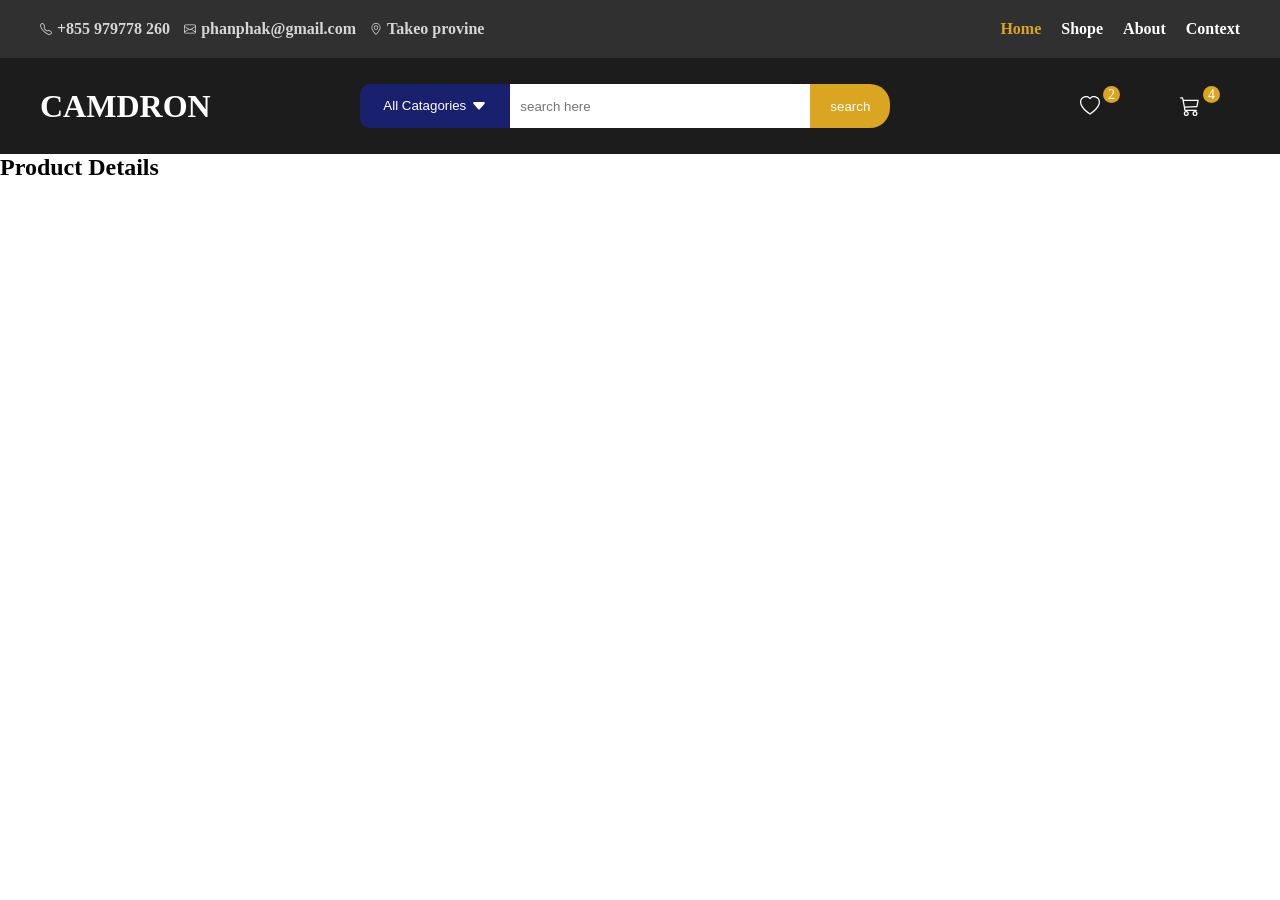
<file: detaile.html>
<!doctype html>
<html lang="en">
  <head>
    <meta charset="UTF-8" />
    <meta name="viewport" content="width=device-width, initial-scale=1.0" />
    <title>Document</title>
    <link rel="stylesheet" href="style.css" />
    <style>
      .container-Detail {
        width: 100%;
      }
      .container-Detail .mainDetail {
        width: 800px;
        height: 400px;
        box-shadow: 1px 1px 10px 1px gainsboro;
        margin: auto;
        display: flex;
        gap: 30px;
        border-radius: 5px;
        margin-top: 40px;
      }
      .mainDetail .image {
        width: 50%;
        height: 100%;
        padding: 10px;
      }
      .mainDetail .image img{
        width: 100%;
        height: 100%;
        object-fit: contain;
        border-radius: 5px;

      }

      .mainDetail .info-detail {
        width: 50%;
        
        display: flex;
        flex-direction: column;
        gap: 10px;
        justify-content: center;
      }
      .info-detail h3 {
        color: rgb(45, 44, 44);
      }
      .info-detail .detaile-price {
        font-size: 25px;
        font-weight: bold;
        color: rgb(45, 44, 44);
        margin-top: 10px;
      }
      .info-detail .star{
        
        display: flex;
        gap: 4px;
      }
      .info-detail .star svg{
        width: 12px;
        height: 12px;
        color: yellowgreen;
        
      }
      .info-detail .btn{
        display: flex;
        gap: 10px;
        align-items: center;
        padding-top: 10px;
      }
      .info-detail .btn button{
        padding: 5px 20px;
        background-color: blueviolet;
        color: white;
        border-radius: 5px;
        border: none;
        cursor: pointer;
      }
      .info-detail .btn button:hover{
        background-color: blue;
      }

      .info-detail .des-detaile{
        color: rgb(62, 61, 61);
      }

      @media screen and (max-width: 640px){
        .container-Detail .mainDetail{
          width: 100%;
          height: 600px;
          
          box-shadow: none;
          flex-direction: column;
          padding: 0px 10px;
          padding-bottom: 30px;
          row-gap: 0;
          margin-top: 0;

        }

        .mainDetail .image{
          width: 100%;
          height: 40%;
        }
        

        .mainDetail .info-detail{
          width: 100%;
          
        }

      }


      /* teblet */
      @media screen and (min-width: 746px) and (max-width: 900px){
        .container-Detail{
          display: flex;
          justify-content: center;
          /* height: 500px; */
        }
        
        .container-Detail .mainDetail{
          width: 96%;
        
          
        }
      }

      



      /* container-contextme */
      
    </style>
  </head>
  <body>
    <div class="container-contextme">
      <div class="main-contextme">
        <div class="context-me">
          <a href="">
            <svg
              xmlns="http://www.w3.org/2000/svg"
              width="16"
              height="16"
              fill="currentColor"
              class="bi bi-telephone"
              viewBox="0 0 16 16"
            >
              <path
                d="M3.654 1.328a.678.678 0 0 0-1.015-.063L1.605 2.3c-.483.484-.661 1.169-.45 1.77a17.6 17.6 0 0 0 4.168 6.608 17.6 17.6 0 0 0 6.608 4.168c.601.211 1.286.033 1.77-.45l1.034-1.034a.678.678 0 0 0-.063-1.015l-2.307-1.794a.68.68 0 0 0-.58-.122l-2.19.547a1.75 1.75 0 0 1-1.657-.459L5.482 8.062a1.75 1.75 0 0 1-.46-1.657l.548-2.19a.68.68 0 0 0-.122-.58zM1.884.511a1.745 1.745 0 0 1 2.612.163L6.29 2.98c.329.423.445.974.315 1.494l-.547 2.19a.68.68 0 0 0 .178.643l2.457 2.457a.68.68 0 0 0 .644.178l2.189-.547a1.75 1.75 0 0 1 1.494.315l2.306 1.794c.829.645.905 1.87.163 2.611l-1.034 1.034c-.74.74-1.846 1.065-2.877.702a18.6 18.6 0 0 1-7.01-4.42 18.6 18.6 0 0 1-4.42-7.009c-.362-1.03-.037-2.137.703-2.877z"
              />
            </svg>
            <p>+855 979778 260</p>
          </a>
          <a href="">
            <svg
              xmlns="http://www.w3.org/2000/svg"
              width="16"
              height="16"
              fill="currentColor"
              class="bi bi-envelope"
              viewBox="0 0 16 16"
            >
              <path
                d="M0 4a2 2 0 0 1 2-2h12a2 2 0 0 1 2 2v8a2 2 0 0 1-2 2H2a2 2 0 0 1-2-2zm2-1a1 1 0 0 0-1 1v.217l7 4.2 7-4.2V4a1 1 0 0 0-1-1zm13 2.383-4.708 2.825L15 11.105zm-.034 6.876-5.64-3.471L8 9.583l-1.326-.795-5.64 3.47A1 1 0 0 0 2 13h12a1 1 0 0 0 .966-.741M1 11.105l4.708-2.897L1 5.383z"
              />
            </svg>
            <p>phanphak@gmail.com</p>
          </a>
          <a href="#location">
            <svg
              xmlns="http://www.w3.org/2000/svg"
              width="16"
              height="16"
              fill="currentColor"
              class="bi bi-geo-alt"
              viewBox="0 0 16 16"
            >
              <path
                d="M12.166 8.94c-.524 1.062-1.234 2.12-1.96 3.07A32 32 0 0 1 8 14.58a32 32 0 0 1-2.206-2.57c-.726-.95-1.436-2.008-1.96-3.07C3.304 7.867 3 6.862 3 6a5 5 0 0 1 10 0c0 .862-.305 1.867-.834 2.94M8 16s6-5.686 6-10A6 6 0 0 0 2 6c0 4.314 6 10 6 10"
              />
              <path
                d="M8 8a2 2 0 1 1 0-4 2 2 0 0 1 0 4m0 1a3 3 0 1 0 0-6 3 3 0 0 0 0 6"
              />
            </svg>
            <p>Takeo provine</p>
          </a>
        </div>

        <div class="menu-container">
          <div class="menu-bar">
            <div class="menu">
              <p class="btnhidden-menu">X</p>
              <ul>
                <li class="active">
                  <a href="./index.html" class="active">Home</a>
                </li>
                <li><a href="./shope.html">Shope</a></li>

                <li><a href="./about.html">About</a></li>
                <li><a href="./contect.html">Context</a></li>
              </ul>
            </div>
            <div class="line"></div>
          </div>
        </div>

        <!-- <div class="account">
                <a href="">$ USD</a>
                <a href="">
                    <svg xmlns="http://www.w3.org/2000/svg" width="16" height="16" fill="currentColor" class="bi bi-person" viewBox="0 0 16 16">
                        <path d="M8 8a3 3 0 1 0 0-6 3 3 0 0 0 0 6m2-3a2 2 0 1 1-4 0 2 2 0 0 1 4 0m4 8c0 1-1 1-1 1H3s-1 0-1-1 1-4 6-4 6 3 6 4m-1-.004c-.001-.246-.154-.986-.832-1.664C11.516 10.68 10.289 10 8 10s-3.516.68-4.168 1.332c-.678.678-.83 1.418-.832 1.664z"/>
                    </svg>
                    <p>My Account</p>
                </a>
        </div> -->
      </div>
    </div>



    <!-- navbar -->

    <div class="container-navbar">
      <div class="main-navbar">
        <div class="logo">
          <h1>CAMDRON</h1>
        </div>
        <div class="search-bar">
          <button class="Catagories">
            <div class="btn-categories">

              All Catagories
              <svg
              xmlns="http://www.w3.org/2000/svg"
              width="16"
              height="16"
              fill="currentColor"
              class="bi bi-caret-down-fill"
              viewBox="0 0 16 16"
              >
              <path
              d="M7.247 11.14 2.451 5.658C1.885 5.013 2.345 4 3.204 4h9.592a1 1 0 0 1 .753 1.659l-4.796 5.48a1 1 0 0 1-1.506 0z"
              />
              </svg>
            </div>
          
          <!-- toggle btn Categories -->
          <div class="toggle-categories">
            <ul class="ul-toggleCategories">
              <!-- <li><a href="">Camerars</a></li> -->
              <!-- <li><a href="">drons</a></li> -->
            </ul>
          </div>
        </button>
        
      
          <input class="input" type="search" placeholder="search here" />
          <button class="btn-search">search</button>
        </div>
        <div class="shop-cart">
          <span class="icon-heart">
            <!-- <p class="hart-list">1</p> -->
            <div class="number-heart">2</div>
            <svg
              xmlns="http://www.w3.org/2000/svg"
              width="16"
              height="16"
              fill="currentColor"
              class="bi bi-heart"
              viewBox="0 0 16 16"
            >
              <path
                d="m8 2.748-.717-.737C5.6.281 2.514.878 1.4 3.053c-.523 1.023-.641 2.5.314 4.385.92 1.815 2.834 3.989 6.286 6.357 3.452-2.368 5.365-4.542 6.286-6.357.955-1.886.838-3.362.314-4.385C13.486.878 10.4.28 8.717 2.01zM8 15C-7.333 4.868 3.279-3.04 7.824 1.143q.09.083.176.171a3 3 0 0 1 .176-.17C12.72-3.042 23.333 4.867 8 15"
              />
            </svg>
            <p class="name-btnhart">Your Wislist</p>
          </span>
          <span class="icon-cartList">
            <div class="number-cartList">4</div>
            <svg
              xmlns="http://www.w3.org/2000/svg"
              width="16"
              height="16"
              fill="currentColor"
              class="bi bi-cart3"
              viewBox="0 0 16 16"
            >
              <path
                d="M0 1.5A.5.5 0 0 1 .5 1H2a.5.5 0 0 1 .485.379L2.89 3H14.5a.5.5 0 0 1 .49.598l-1 5a.5.5 0 0 1-.465.401l-9.397.472L4.415 11H13a.5.5 0 0 1 0 1H4a.5.5 0 0 1-.491-.408L2.01 3.607 1.61 2H.5a.5.5 0 0 1-.5-.5M3.102 4l.84 4.479 9.144-.459L13.89 4zM5 12a2 2 0 1 0 0 4 2 2 0 0 0 0-4m7 0a2 2 0 1 0 0 4 2 2 0 0 0 0-4m-7 1a1 1 0 1 1 0 2 1 1 0 0 1 0-2m7 0a1 1 0 1 1 0 2 1 1 0 0 1 0-2"
              />
            </svg>
            <p class="name-btncart">Your Cart</p>
          </span>
          <span class="hamberger">
            <svg
              xmlns="http://www.w3.org/2000/svg"
              width="16"
              height="16"
              fill="currentColor"
              class="bi bi-list"
              viewBox="0 0 16 16"
            >
              <path
                fill-rule="evenodd"
                d="M2.5 12a.5.5 0 0 1 .5-.5h10a.5.5 0 0 1 0 1H3a.5.5 0 0 1-.5-.5m0-4a.5.5 0 0 1 .5-.5h10a.5.5 0 0 1 0 1H3a.5.5 0 0 1-.5-.5m0-4a.5.5 0 0 1 .5-.5h10a.5.5 0 0 1 0 1H3a.5.5 0 0 1-.5-.5"
              />
            </svg>
            <p class="name-hamberger">Menu</p>
          </span>
        </div>
      
      
        
      </div>
    </div>




    
    <div class="container-Detail">
      <h2>Product Details</h2>
      <!-- <div class="mainDetail">
        <div class="image">
          <img src="./asset/camera-drone.png" alt="" />
        </div>
        <div class="info-detail">
          <h3>Drone officale</h3>
          <p class="detaile-price">$123.00</p>
          <span class="star">
            <svg
              xmlns="http://www.w3.org/2000/svg"
              width="16"
              height="16"
              fill="currentColor"
              class="bi bi-star-fill"
              viewBox="0 0 16 16"
            >
              <path
                d="M3.612 15.443c-.386.198-.824-.149-.746-.592l.83-4.73L.173 6.765c-.329-.314-.158-.888.283-.95l4.898-.696L7.538.792c.197-.39.73-.39.927 0l2.184 4.327 4.898.696c.441.062.612.636.282.95l-3.522 3.356.83 4.73c.078.443-.36.79-.746.592L8 13.187l-4.389 2.256z"
              />
            </svg>
            <svg
              xmlns="http://www.w3.org/2000/svg"
              width="16"
              height="16"
              fill="currentColor"
              class="bi bi-star-fill"
              viewBox="0 0 16 16"
            >
              <path
                d="M3.612 15.443c-.386.198-.824-.149-.746-.592l.83-4.73L.173 6.765c-.329-.314-.158-.888.283-.95l4.898-.696L7.538.792c.197-.39.73-.39.927 0l2.184 4.327 4.898.696c.441.062.612.636.282.95l-3.522 3.356.83 4.73c.078.443-.36.79-.746.592L8 13.187l-4.389 2.256z"
              />
            </svg>
            <svg
              xmlns="http://www.w3.org/2000/svg"
              width="16"
              height="16"
              fill="currentColor"
              class="bi bi-star-fill"
              viewBox="0 0 16 16"
            >
              <path
                d="M3.612 15.443c-.386.198-.824-.149-.746-.592l.83-4.73L.173 6.765c-.329-.314-.158-.888.283-.95l4.898-.696L7.538.792c.197-.39.73-.39.927 0l2.184 4.327 4.898.696c.441.062.612.636.282.95l-3.522 3.356.83 4.73c.078.443-.36.79-.746.592L8 13.187l-4.389 2.256z"
              />
            </svg>
            <svg
              xmlns="http://www.w3.org/2000/svg"
              width="16"
              height="16"
              fill="currentColor"
              class="bi bi-star-fill"
              viewBox="0 0 16 16"
            >
              <path
                d="M3.612 15.443c-.386.198-.824-.149-.746-.592l.83-4.73L.173 6.765c-.329-.314-.158-.888.283-.95l4.898-.696L7.538.792c.197-.39.73-.39.927 0l2.184 4.327 4.898.696c.441.062.612.636.282.95l-3.522 3.356.83 4.73c.078.443-.36.79-.746.592L8 13.187l-4.389 2.256z"
              />
            </svg>
            <svg
              xmlns="http://www.w3.org/2000/svg"
              width="16"
              height="16"
              fill="currentColor"
              class="bi bi-star-fill"
              viewBox="0 0 16 16"
            >
              <path
                d="M3.612 15.443c-.386.198-.824-.149-.746-.592l.83-4.73L.173 6.765c-.329-.314-.158-.888.283-.95l4.898-.696L7.538.792c.197-.39.73-.39.927 0l2.184 4.327 4.898.696c.441.062.612.636.282.95l-3.522 3.356.83 4.73c.078.443-.36.79-.746.592L8 13.187l-4.389 2.256z"
              />
            </svg>
            <svg
              xmlns="http://www.w3.org/2000/svg"
              width="16"
              height="16"
              fill="currentColor"
              class="bi bi-star-fill"
              viewBox="0 0 16 16"
            >
              <path
                d="M3.612 15.443c-.386.198-.824-.149-.746-.592l.83-4.73L.173 6.765c-.329-.314-.158-.888.283-.95l4.898-.696L7.538.792c.197-.39.73-.39.927 0l2.184 4.327 4.898.696c.441.062.612.636.282.95l-3.522 3.356.83 4.73c.078.443-.36.79-.746.592L8 13.187l-4.389 2.256z"
              />
            </svg>
          </span>

          <div class="btn">
            <span>
                <svg
              xmlns="http://www.w3.org/2000/svg"
              width="16"
              height="16"
              fill="currentColor"
              class="bi bi-heart"
              viewBox="0 0 16 16"
            >
              <path
                d="m8 2.748-.717-.737C5.6.281 2.514.878 1.4 3.053c-.523 1.023-.641 2.5.314 4.385.92 1.815 2.834 3.989 6.286 6.357 3.452-2.368 5.365-4.542 6.286-6.357.955-1.886.838-3.362.314-4.385C13.486.878 10.4.28 8.717 2.01zM8 15C-7.333 4.868 3.279-3.04 7.824 1.143q.09.083.176.171a3 3 0 0 1 .176-.17C12.72-3.042 23.333 4.867 8 15"
              />
            </svg>
            </span>
            <button>Add To Cart</button>
          </div>
          <h3>Product Details</h3>
          <p>
            Lorem ipsum dolor sit amet, consectetur adipisicing elit. Tempore,
            praesentium illo quia magni dolorem temporibus suscipit
          </p>
        </div>
      </div> -->
    </div>

    <script src="./javascript.js"></script>
    <script>
      
      const params = new URLSearchParams(window.location.search);
      const id = Number(params.get("id"));
      
      const product = products.find((product) => product.id === id);
       document.querySelector(".container-Detail").innerHTML = `
      
        <div class="mainDetail">
        
        <div class="image">
          <img src="${product.image}" alt="" />
        </div>
        <div class="info-detail">
          <p>${product.category}</p>
          <h3>${product.name}</h3>
          <p class="detaile-price">$${product.price}</p>
          <span class="star">
            <svg
              xmlns="http://www.w3.org/2000/svg"
              width="16"
              height="16"
              fill="currentColor"
              class="bi bi-star-fill"
              viewBox="0 0 16 16"
            >
              <path
                d="M3.612 15.443c-.386.198-.824-.149-.746-.592l.83-4.73L.173 6.765c-.329-.314-.158-.888.283-.95l4.898-.696L7.538.792c.197-.39.73-.39.927 0l2.184 4.327 4.898.696c.441.062.612.636.282.95l-3.522 3.356.83 4.73c.078.443-.36.79-.746.592L8 13.187l-4.389 2.256z"
              />
            </svg>
            <svg
              xmlns="http://www.w3.org/2000/svg"
              width="16"
              height="16"
              fill="currentColor"
              class="bi bi-star-fill"
              viewBox="0 0 16 16"
            >
              <path
                d="M3.612 15.443c-.386.198-.824-.149-.746-.592l.83-4.73L.173 6.765c-.329-.314-.158-.888.283-.95l4.898-.696L7.538.792c.197-.39.73-.39.927 0l2.184 4.327 4.898.696c.441.062.612.636.282.95l-3.522 3.356.83 4.73c.078.443-.36.79-.746.592L8 13.187l-4.389 2.256z"
              />
            </svg>
            <svg
              xmlns="http://www.w3.org/2000/svg"
              width="16"
              height="16"
              fill="currentColor"
              class="bi bi-star-fill"
              viewBox="0 0 16 16"
            >
              <path
                d="M3.612 15.443c-.386.198-.824-.149-.746-.592l.83-4.73L.173 6.765c-.329-.314-.158-.888.283-.95l4.898-.696L7.538.792c.197-.39.73-.39.927 0l2.184 4.327 4.898.696c.441.062.612.636.282.95l-3.522 3.356.83 4.73c.078.443-.36.79-.746.592L8 13.187l-4.389 2.256z"
              />
            </svg>
            <svg
              xmlns="http://www.w3.org/2000/svg"
              width="16"
              height="16"
              fill="currentColor"
              class="bi bi-star-fill"
              viewBox="0 0 16 16"
            >
              <path
                d="M3.612 15.443c-.386.198-.824-.149-.746-.592l.83-4.73L.173 6.765c-.329-.314-.158-.888.283-.95l4.898-.696L7.538.792c.197-.39.73-.39.927 0l2.184 4.327 4.898.696c.441.062.612.636.282.95l-3.522 3.356.83 4.73c.078.443-.36.79-.746.592L8 13.187l-4.389 2.256z"
              />
            </svg>
            <svg
              xmlns="http://www.w3.org/2000/svg"
              width="16"
              height="16"
              fill="currentColor"
              class="bi bi-star-fill"
              viewBox="0 0 16 16"
            >
              <path
                d="M3.612 15.443c-.386.198-.824-.149-.746-.592l.83-4.73L.173 6.765c-.329-.314-.158-.888.283-.95l4.898-.696L7.538.792c.197-.39.73-.39.927 0l2.184 4.327 4.898.696c.441.062.612.636.282.95l-3.522 3.356.83 4.73c.078.443-.36.79-.746.592L8 13.187l-4.389 2.256z"
              />
            </svg>
            <svg
              xmlns="http://www.w3.org/2000/svg"
              width="16"
              height="16"
              fill="currentColor"
              class="bi bi-star-fill"
              viewBox="0 0 16 16"
            >
              <path
                d="M3.612 15.443c-.386.198-.824-.149-.746-.592l.83-4.73L.173 6.765c-.329-.314-.158-.888.283-.95l4.898-.696L7.538.792c.197-.39.73-.39.927 0l2.184 4.327 4.898.696c.441.062.612.636.282.95l-3.522 3.356.83 4.73c.078.443-.36.79-.746.592L8 13.187l-4.389 2.256z"
              />
            </svg>
          </span>

          <div class="btn">
            <span>
                <svg
              xmlns="http://www.w3.org/2000/svg"
              width="16"
              height="16"
              fill="currentColor"
              class="bi bi-heart"
              viewBox="0 0 16 16"
            >
              <path
                d="m8 2.748-.717-.737C5.6.281 2.514.878 1.4 3.053c-.523 1.023-.641 2.5.314 4.385.92 1.815 2.834 3.989 6.286 6.357 3.452-2.368 5.365-4.542 6.286-6.357.955-1.886.838-3.362.314-4.385C13.486.878 10.4.28 8.717 2.01zM8 15C-7.333 4.868 3.279-3.04 7.824 1.143q.09.083.176.171a3 3 0 0 1 .176-.17C12.72-3.042 23.333 4.867 8 15"
              />
            </svg>
            </span>
            <button>Add To Cart</button>
          </div>
          <h3>Product Details</h3>
          <p class="des-detaile">
            ${product.description}
          </p>
        </div>
      </div>
      `;
      
      </script>
  </body>
</html>
</file>
<file: style.css>
* {

    margin: 0;
    padding: 0;
    box-sizing: border-box;
    
    
}

/* is mobile phone */
@media screen and (max-width:640px) {
    body {
        max-width: 100%;
      overflow-x: hidden;
      
      
    }
    
}


.menu-bar .menu {
    font-size: 16px;


}

.menu-bar .menu .btnhidden-menu {
    display: none;
}

.menu ul {
    display: flex;
    gap: 20px;
}

.menu ul li {
    list-style: none;

}

.menu ul li a {
    text-decoration: none;
    color: white;
    font-size: 16px;
    font-weight: bold;
}



.menu ul li a.active {
    color: goldenrod;
}



@media screen and (max-width:640px) {
    .menu-container {
        height: 0;
        display: block;

    }

    .menu-bar {
        display: block;
        position: fixed;
        width: 0;
        top: 0;
        left: 0;
        height: 500px;
        overflow: hidden;
        
        z-index: 100;
        background-color: rgb(28, 28, 28);
        transition: 0.5s;
        color: white;
    }

    .menu-bar.active {
        width: 200px;
        display: block;
        opacity: 1;
    }

    .menu-bar .menu .btnhidden-menu {
        display: block;
        position: absolute;
        top: 30px;
        right: 40px;
        cursor: pointer;
    }

    .menu ul {
        flex-direction: column;
        padding: 100px 20px;

        gap: 30px;
    }

    .menu ul li {
        list-style: none;
    }

    .menu ul li a {
        text-decoration: none;
        color: white;
        margin-bottom: 10px;
        font-size: 20px;
    }

    .menu ul li.active {
        width: 100%;
        height: 3px;
        background-color: goldenrod;
        display: flex;
        flex-direction: column-reverse;
    }

    .menu ul li a.active {
        color: goldenrod;
    }



}

/* tablet */
@media screen and (min-width: 767px) and (max-width: 900px) {
    .menu-container {
        height: 0;
        display: block;

    }

    .menu-bar {
        display: block;
        position: fixed;
        width: 0;
        top: 0;
        left: 0;
        height: 100%;
        overflow: hidden;
        z-index: 100;
        background-color: rgb(28, 28, 28);
        transition: 0.5s;
        color: white;
    }

    .menu-bar.active {
        width: 70%;
        display: block;
        opacity: 1;
    }

    .menu-bar .menu .btnhidden-menu {
        display: block;
        position: absolute;
        top: 30px;
        right: 40px;
        cursor: pointer;
    }

    .menu ul {
        flex-direction: column;
        padding: 100px 20px;

        gap: 30px;
    }

    .menu ul li {
        list-style: none;
    }

    .menu ul li a {
        text-decoration: none;
        color: white;
        margin-bottom: 10px;
        font-size: 20px;
    }

    .menu ul li.active {
        width: 100%;
        height: 3px;
        background-color: goldenrod;
        display: flex;
        flex-direction: column-reverse;
    }

    .menu ul li a.active {
        color: goldenrod;
    }



}

.container-contextme {
    position: sticky;
    top: 0;
    z-index: 100;
    width: 100%;
    margin: auto;
    display: flex;
    justify-content: space-around;
    align-items: center;
    background-color: rgb(49, 48, 48);

}


.main-contextme {
    min-width: 1200px;
    margin: auto;
    display: flex;
    justify-content: space-between;

    gap: 20px;
    padding: 20px 0px;
    align-items: center;

}

.main-contextme .context-me {
    display: flex;
    gap: 14px;
    flex-wrap: wrap;
    
}

.context-me a {
    text-decoration: none;
    font-weight: bold;
    color: rgba(255, 255, 255, 0.803);
    font-size: 16px;
    display: flex;
    align-items: center;
    gap: 5px;
}

.main-contextme a svg {
    width: 12px;
    height: 12px;
}

.main-contextme a:hover {
    color: goldenrod;
}



/* list */
@media screen and (max-width: 640px){
    .container-contextme {
        position: static;

    }

    .main-contextme {
        width: 100%;
        padding: 0px 20px;
        flex-wrap: wrap;
        padding: 10px 10px;

    }
    .main-contextme .context-me {
        width: 400px;
        flex-wrap: wrap;
        
        
    }



    .account {
        text-align: start;
    }

}

/* teblet */
@media screen and (min-width: 767px) and (max-width: 900px) {
    .container-contextme {
        position: static;
        width: 100%;
    }

    .main-contextme {
        
        flex-wrap: wrap;
        padding: 10px 20px;
        justify-content: space-between;

    }

    .main-contextme .context-me {
        flex-wrap: wrap;

    }



    .account {
        text-align: start;
    }

}



/* navbar  */
.container-navbar {
    width: 100%;
    background-color: rgb(28, 28, 28);

}

.container-navbar .main-navbar {
    width: 1200px;
    display: flex;
    justify-content: space-between;
    align-items: center;
    margin: auto;
    padding: 26px 0px;

}

.main-navbar .logo h1 {
    color: white;
}

.search-bar {
    display: flex;


}

.main-navbar .search-bar .btn-categories {
    display: flex;
    gap: 5px;

}

.main-navbar .search-bar .Catagories {
    width: 150px;
    outline: none;
    border: none;
    background-color: rgb(25, 32, 110);
    color: white;
    padding: 14px 20px;
    cursor: pointer;
    border-radius: 10px 0px 0px 10px;
    display: flex;
    flex-direction: column;
    align-items: center;
    gap: 5px;


}

.search-bar .toggle-categories {
    transition: 0.2s;
    position: absolute;
    top: 140px;
    left: 480px;
    margin-right: 100px;
    width: 150px;
    height: 0px;
    background-color: rgb(241, 239, 239);
    z-index: 20;
    overflow: hidden;
    display: flex;
    flex-direction: column;
    gap: 10px;
    border-radius: 0px 0px 10px 10px;

}

.toggle-categories ul {
    display: flex;
    flex-direction: column;
    gap: 10px;
    padding: 10px 0px;

}

.toggle-categories ul li {
    list-style: none;
    width: 100%;
    padding: 5px 0px;
}

.toggle-categories ul li:hover {

    background-color: gainsboro;
    color: black;
}

.toggle-categories ul li a {
    text-decoration: none;
    color: black;
    font-weight: bold;

}

.search-bar .toggle-categories.active {
    height: 150px;
    
}









.main-navbar .search-bar input {
    width: 300px;
    padding: 14px 10px;
    border: none;
    outline: none;
    cursor: pointer;


}

.search-bar .btn-search {
    border: none;
    background-color: goldenrod;
    color: white;
    padding: 14px 20px;
    cursor: pointer;
    border-radius: 0px 20px 20px 0px;
}

.search-bar .btn-search:hover {
    background-color: gold;
}

.main-navbar .shop-cart {
    display: flex;
    align-items: center;
    justify-content: center;



}

.icon-heart {
    width: 100px;
    position: relative;
    cursor: pointer;
    display: flex;
    flex-direction: column;
    align-items: center;
    gap: 4px;
}

.icon-heart svg {
    font-weight: bold;
    color: white;
    width: 20px;
    height: 20px;

}

.icon-heart .number-heart {
    position: absolute;
    top: -10px;
    right: 20px;
    color: white;
    background-color: goldenrod;
    padding: 2px;
    border-radius: 50%;
    width: 17px;
    height: 17px;
    display: flex;
    justify-content: center;
    align-items: center;
    font-size: 14px;
}

.name-btnhart {
    display: none;
}




.icon-cartList {
    width: 100px;
    position: relative;
    cursor: pointer;
    display: flex;
    flex-direction: column;
    align-items: center;
    gap: 4px;
}

.icon-cartList svg {
    font-weight: bold;
    color: white;
    width: 20px;
    height: 20px;
}

.icon-cartList .number-cartList {
    position: absolute;
    top: -10px;
    right: 20px;
    color: white;
    background-color: goldenrod;
    padding: 2px;
    border-radius: 50%;
    width: 17px;
    height: 17px;
    display: flex;
    justify-content: center;
    align-items: center;
    font-size: 14px;

}

.name-btncart {
    display: none;
}

.hamberger {
    display: none;
    cursor: pointer;
}


.hamberger svg {
    width: 20px;
    height: 20px;
    color: white;
    font-weight: bold;
}
 

/* ============>> Nav bare << ========== */

/* resonesive Laptop */
/* @media screen and (min-width: 900px) {
   
.container-navbar {
    width: 100%;
    background-color: rgb(28, 28, 28);

}

.container-navbar .main-navbar {
    min-width: 1200px;
    display: flex;
    justify-content: space-between;
    align-items: center;
    margin: auto;
    padding: 26px 0px;

}

.main-navbar .logo h1 {
    color: white;
}

.search-bar {
    display: flex;


}

.main-navbar .search-bar .btn-categories {
    display: flex;
    gap: 5px;

}

.main-navbar .search-bar .Catagories {
    width: 150px;
    outline: none;
    border: none;
    background-color: rgb(25, 32, 110);
    color: white;
    padding: 14px 20px;
    cursor: pointer;
    border-radius: 10px 0px 0px 10px;
    display: flex;
    flex-direction: column;
    align-items: center;
    gap: 5px;


}

.search-bar .toggle-categories {
    transition: 0.2s;
    position: absolute;
    top: 130px;
    left: 31.50%;
    margin-right: 100px;
    width: 150px;
    height: 0px;
    background-color: gray;
    z-index: 20;
    overflow: hidden;
    display: flex;
    flex-direction: column;
    gap: 10px;
    border-radius: 0px 0px 10px 10px;

}

.toggle-categories ul {
    display: flex;
    flex-direction: column;
    gap: 10px;
    padding: 10px 0px;

}

.toggle-categories ul li {
    list-style: none;
    width: 100%;
    padding: 5px 0px;
}

.toggle-categories ul li:hover {

    background-color: gainsboro;
    color: black;
}

.toggle-categories ul li a {
    text-decoration: none;
    color: black;
    font-weight: bold;

}

.search-bar .toggle-categories.active {
    height: 120px;
    
}









.main-navbar .search-bar input {
    width: 300px;
    padding: 14px 10px;
    border: none;
    outline: none;
    cursor: pointer;


}

.search-bar .btn-search {
    border: none;
    background-color: goldenrod;
    color: white;
    padding: 14px 20px;
    cursor: pointer;
    border-radius: 0px 20px 20px 0px;
}

.search-bar .btn-search:hover {
    background-color: gold;
}

.main-navbar .shop-cart {
    display: flex;
    align-items: center;
    justify-content: center;



}

.icon-heart {
    width: 100px;
    position: relative;
    cursor: pointer;
    display: flex;
    flex-direction: column;
    align-items: center;
    gap: 4px;
}

.icon-heart svg {
    font-weight: bold;
    color: white;
    width: 20px;
    height: 20px;

}

.icon-heart .number-heart {
    position: absolute;
    top: -10px;
    right: 20px;
    color: white;
    background-color: goldenrod;
    padding: 2px;
    border-radius: 50%;
    width: 17px;
    height: 17px;
    display: flex;
    justify-content: center;
    align-items: center;
    font-size: 14px;
}

.name-btnhart {
    display: none;
}




.icon-cartList {
    width: 100px;
    position: relative;
    cursor: pointer;
    display: flex;
    flex-direction: column;
    align-items: center;
    gap: 4px;
}

.icon-cartList svg {
    font-weight: bold;
    color: white;
    width: 20px;
    height: 20px;
}

.icon-cartList .number-cartList {
    position: absolute;
    top: -10px;
    right: 20px;
    color: white;
    background-color: goldenrod;
    padding: 2px;
    border-radius: 50%;
    width: 17px;
    height: 17px;
    display: flex;
    justify-content: center;
    align-items: center;
    font-size: 14px;

}

.name-btncart {
    display: none;
}

.hamberger {
    display: none;
    cursor: pointer;
}


.hamberger svg {
    width: 20px;
    height: 20px;
    color: white;
    font-weight: bold;
}



} */





/* mobile phone */
@media screen and (max-width: 640px) {
    .container-navbar {
        position: sticky;
        top: 0;
        z-index: 90;
    }

    .container-navbar .main-navbar {

        width: 100%;
        flex-wrap: wrap;
        justify-content: center;
        gap: 30px;

    }

    .search-bar {
        position: relative;
        width: 100%;
        justify-content: center;
        padding: 0px 10px;
    }

    .search-bar .Catagories {
        padding: 2px 10px;


    }

    .search-bar .toggle-categories {
        transition: 0.2s;
        position: absolute;
        top: 60px;
        left: 4%;
        margin-right: 100px;
        width: 150px;
        height: 0px;
        background-color: rgb(241, 239, 239);
        z-index: 20;
        overflow: hidden;
        display: flex;
        flex-direction: column;
        gap: 10px;
        border-radius: 0px 0px 10px 10px;

    }

    .main-navbar .search-bar input {
        width: 130px;
        padding: 14px 10px;
        border: none;
        outline: none;
        cursor: pointer;


    }



    .main-navbar .shop-cart {
        width: 100%;
        align-items: center;
        display: flex;
        justify-content: space-around;
        gap: 15px;




    }


    .name-btnhart {
        display: block;
        color: white;

    }

    .name-btncart {
        display: block;
        color: white;
    }

    .hamberger {
        display: flex;
        cursor: pointer;
        flex-direction: column;
        align-items: center;
        gap: 5px;

    }

    .hamberger .name-hamberger {
        color: white;
    }

}

/* teblete */
  @media screen and (min-width: 767px) and (max-width: 900px) {
    .container-navbar {
        position: sticky;
        top: 0;
        z-index: 90;
    }

    .container-navbar .main-navbar {

        width: 100%;
        flex-wrap: wrap;
        justify-content: center;
        gap: 30px;

    }

    .search-bar {
        position: relative;
        width: 100%;
        justify-content: center;
        padding: 0px 10px;
    }

    .search-bar .Catagories {
        padding: 2px 10px;


    }

    .search-bar .toggle-categories {
        transition: 0.2s;
        position: absolute;
        top: 50px;
        left: 125px;
        margin-right: 100px;
        width: 150px;
        height: 0px;
        background-color: rgb(241, 239, 239);
        z-index: 20;
        overflow: hidden;
        display: flex;
        flex-direction: column;
        gap: 10px;
        border-radius: 0px 0px 10px 10px;

    }

    .main-navbar .search-bar input {
        width: 350px;
        padding: 14px 10px;
        border: none;
        outline: none;
        cursor: pointer;


    }



    .main-navbar .shop-cart {
        width: 100%;
        align-items: center;
        display: flex;
        justify-content: space-around;
        gap: 15px;




    }


    .name-btnhart {
        display: block;
        color: white;

    }

    .name-btncart {
        display: block;
        color: white;
    }

    .hamberger {
        display: flex;
        cursor: pointer;
        flex-direction: column;
        align-items: center;
        gap: 5px;

    }

    .hamberger .name-hamberger {
        color: white;
    }

}


/* destop lage */
 


/* bano-mainSection */
.bano-mainSection {
    width: 100%;
    height: 500px;
}

.bano-mainSection img {
    
    width: 100%;
    height: 100%;
}


@media screen and (max-width: 767px) {
    .bano-mainSection {
        width: 100%;
        height: 300px;

    }

    .bano-mainSection img {
        object-fit: cover;
    }
}

/* container-mainSection */
.container-mainSection {
    width: 100%;

}

.container-mainSection .main-section {
    width: 1200px;

    margin: auto;
    display: grid;
    grid-template-columns: 30% 30% 30%;
    padding: 60px 0px;
    justify-content: space-between;

}

.main-section .cart-section {

    position: relative;
    height: 250px;
    background-color: blue;
    box-shadow: 1px 1px 10px 1px gray;
    transition: 0.5s;
}
.main-section .cart-section:hover{
    transform: translateY(-5px);
}

.main-section .cart-section img {
    width: 100%;
    height: 100%;

}

.main-section .cart-section .des-sectionCart {
    position: absolute;
    width: 100%;
    height: 100px;
    bottom: 0;
    background-color: rgba(255, 0, 0, 0.874);
    z-index: 10;
    color: white;

    padding: 10px;
}

.cart-section .des-sectionCart .btn-sectionShop_now {
    height: 25px;
    font-size: 16px;
    display: flex;
    align-items: center;
    gap: 5px;

}



/* mobile phone */
@media screen and (max-width: 640px) {
    .container-mainSection .main-section {
        width: 100%;

        row-gap: 20px;
        flex-wrap: wrap;
        grid-template-columns: 100%;
        padding: 20px 10px;


    }

    .main-section .cart-section {
        height: 280px;
    }

}


/* teblete */
@media screen and (min-width: 767px) and (max-width: 900px){
    .container-mainSection .main-section {
        width: 100%;
        display: grid;
        grid-template-columns: 45% 45%;
        gap: 20px;
        justify-content: center;
        flex-wrap: wrap;
        flex-direction: column;
    
        padding: 20px 10px;


    }

    .main-section .cart-section {
        height: 280px;
    }

}








/* =================>> .Catagories << ============== */

.container-cat {
    margin-top: 30px;
    width: 100%;
    text-align: center;
}

.title-cat {
    width: 1200px;
    margin: auto;
    display: flex;
    flex-direction: column;
    align-items: center;
    padding: 20px 10px;
}

.title-cat .mainbtn-cat {
    display: flex;
    gap: 10px;
}

.title-cat .mainbtn-cat .btn-cat {
    padding: 6px 20px;
    border-radius: 5px;
    border: none;
    box-shadow: 1px 1px 10px 1px rgb(176, 175, 175);
}

.mainbtn-cat .btn-cat.active {
    background-color: blueviolet;
    color: white;
}





/* ==================================================================================== */

/* ==============================>> fill Index  <<====================================*/

/* ==================================================================================== */
/* main category */
.feature-cat {
    padding: 20px 0px;
    width: 1200px;

    margin: auto;
    display: grid;
    grid-template-columns: 23% 23% 23% 23%;
    justify-content: space-between;
    row-gap: 20px;

}

.feature-cat .section-cat {
    position: relative;
    /* box-shadow: 1px 1px 10px 1px gainsboro; */
    height: 320px;
    padding: 10px;
    border-radius: 10px;
    border-color: rgb(86, 76, 174);
    border: 3px solid rgba(220, 220, 220, 0.77);
    text-align: start;
    transition: 0.5s;
}

.feature-cat .section-cat:hover {
    transform: translateY(-5px);
    border: 3px solid blueviolet;

}

.section-cat .image-cat {
    width: 100%;
    height: 60%;

}

.section-cat img {
    width: 100%;
    height: 100%;
    object-fit: cover;
    border-radius: 5px 5px 0px 0px;
}


.section-cat .cat-section {
    position: absolute;
    top: 10px;
    right: 10px;
    padding: 2px 10px;
    border-radius: 10px;
    z-index: 10;
    background-color: blueviolet;
    cursor: pointer;
}
.section-cat .cat-section a{
    text-decoration: none;
    color: rgb(230, 227, 227);
    font-size: 14px;
    font-family: Cambria, Cochin, Georgia, Times, 'Times New Roman', serif;
}
.section-cat .cat-section a:hover{
    text-decoration: underline;
}





/* data categories */
.data-cat {
    padding: 10px 0px;
    display: flex;
    flex-direction: column;
    gap: 10px;
}


.data-cat .title-cart {
    font-weight: bold;
}

.data-cat .main-price .star svg {
    color: yellowgreen;
    width: 14px;
    height: 14px;

}

.section-cat .price-cat {
    display: flex;
    justify-content: space-between;
}

.section-cat .price-cat .btn-cat {
    padding: 10px;
    border-radius: 50%;
    background-color: rgba(231, 229, 229, 0.534);
}

.data-cat .main-price .price {
    color: rgb(74, 73, 73);
}


.data-cat .btn-cat svg {
    cursor: pointer;
    width: 20px;
    height: 20px;
}

/* mobil phone */
@media screen and (max-width: 640px) {

    .feature-cat {
        padding: 20px 20px;
        width: 100%;
        margin: auto;
        display: grid;
        grid-template-columns: 100%;
        justify-content: space-between;
        flex-direction: column;
        align-items: center;
        row-gap: 20px;

    }

    .feature-cat .section-cat {
        height: 360px;

    }

    .data-cat {
        gap: 15px;
    }

    .title-cat {
        width: 100%;
        flex-direction: column;
        align-items: center;
        gap: 20px;
    }




}

/* teblete */
@media screen and (min-width: 767px) and (max-width: 1023px) {

    .feature-cat {
        padding: 20px 20px;
        width: 100%;
        margin: auto;
        display: grid;
        grid-template-columns: 45% 45%;
        justify-content: center;
        flex-direction: column;
        align-items: center;
        gap: 30px;

    }

    .feature-cat .section-cat {
        height: 360px;

    }

    .data-cat {
        gap: 15px;
    }

    .title-cat {
        width: 100%;
        flex-direction: column;
        align-items: center;
        gap: 20px;
    }




}



/* disscount-container */
.disscount-container {
    width: 100%;
    margin: auto;
    height: 300px;
    background-image: url("./asset/bano-diss.jpg");
    background-size: cover;
    background-repeat: no-repeat;
    background-position: center;

}

.disscount-container .title-diss {
    width: 100%;
    height: 100%;
    color: white;
    background-color: rgba(15, 15, 15, 0.666);
    display: flex;
    justify-content: center;
    align-items: center;
    flex-direction: column;
    gap: 10px;
    padding: 0px 20px;
    text-align: center;
}

.disscount-container button {
    border-radius: 5px;
    background-color: goldenrod;
    color: white;
    padding: 5px 10px;
}

.disscount-container .title-diss h1 span {
    color: red;
}








/* ==== >> New Arrival <<=========*/

.NewArrival-cat {
    padding: 20px 0px;
    width: 1200px;

    margin: auto;
    display: grid;
    grid-template-columns: 23% 23% 23% 23%;
    justify-content: space-between;
    row-gap: 20px;

}

.NewArrival-cat .section-cat {
    position: relative;
    /* box-shadow: 1px 1px 10px 1px gainsboro; */
    height: 320px;
    padding: 10px;
    border-radius: 10px;
    border-color: rgb(86, 76, 174);
    border: 3px solid rgba(220, 220, 220, 0.77);
    text-align: start;
    transition: 0.5s;
}

.NewArrival-cat .section-cat:hover {
    transform: translateY(-5px);
    border: 3px solid blueviolet;

}

.section-cat .image-cat {
    width: 100%;
    height: 60%;

}

.section-cat img {
    width: 100%;
    height: 100%;
    object-fit: cover;
    border-radius: 5px 5px 0px 0px;
}


.section-cat .cat-section {
    position: absolute;
    top: 10px;
    right: 10px;
    padding: 2px 10px;
    border-radius: 10px;
    z-index: 10;
    background-color: blueviolet;
    cursor: pointer;
    color: whitesmoke;
}





/* data categories */
.data-cat {
    padding: 10px 0px;
    display: flex;
    flex-direction: column;
    gap: 10px;
}


.data-cat .title-cart {
    font-weight: bold;
}

.data-cat .description{
    
    width: 100%;
    overflow: hidden;
    white-space: nowrap;
    text-overflow: ellipsis;
}
.data-cat .main-price .star svg {
    color: yellowgreen;
    width: 14px;
    height: 14px;

}

.section-cat .price-cat {
    display: flex;
    justify-content: space-between;
}

.section-cat .price-cat .btn-cat {
    padding: 10px;
    border-radius: 50%;
    background-color: rgba(231, 229, 229, 0.534);
}

.data-cat .main-price .price {
    color: rgb(74, 73, 73);
}


.data-cat .btn-cat svg {
    cursor: pointer;
    width: 20px;
    height: 20px;
}


/* mobile phone */
@media screen and (max-width: 640px) {

    .NewArrival-cat {
        padding: 20px 20px;
        width: 100%;
        margin: auto;
        display: grid;
        grid-template-columns: 100%;
        justify-content: space-between;
        flex-direction: column;
        align-items: center;
        row-gap: 20px;

    }

    .NewArrival-cat .section-cat {
        height: 360px;

    }

    .data-cat {
        gap: 15px;
    }

    .title-cat {
        width: 100%;
        flex-direction: column;
        align-items: center;
        gap: 20px;
    }




}

/* teblete */
@media screen and (min-width: 767px) and (max-width: 900px) {

    .NewArrival-cat {
        padding: 20px 20px;
        width: 100%;
        margin: auto;
        display: grid;
        grid-template-columns: 45% 45%;
        justify-content: center;
        flex-direction: column;
        align-items: center;
        gap: 30px;

    }

    .NewArrival-cat .section-cat {
        height: 360px;

    }

    .data-cat {
        gap: 15px;
    }

    .title-cat {
        width: 100%;
        flex-direction: column;
        align-items: center;
        gap: 20px;
    }




}




/* ==================================================================================== */

/* ==============================>> fill shop  <<====================================*/

/* ==================================================================================== */
/* main category */
.main-cat {
    padding: 20px 0px;
    width: 1200px;

    margin: auto;
    display: grid;
    grid-template-columns: 23% 23% 23% 23%;
    justify-content: space-between;
    row-gap: 20px;

}

.main-cat .section-cat {
    position: relative;
    /* box-shadow: 1px 1px 10px 1px gainsboro; */
    height: 320px;
    padding: 10px;
    border-radius: 10px;
    border-color: rgb(86, 76, 174);
    border: 3px solid rgba(220, 220, 220, 0.77);
    text-align: start;
    transition: 0.5s;
}

.main-cat .section-cat:hover {
    transform: translateY(-5px);
    border: 3px solid blueviolet;

}

.section-cat .image-cat {
    width: 100%;
    height: 60%;

}

.section-cat img {
    width: 100%;
    height: 100%;
    object-fit: contain;
    border-radius: 5px 5px 0px 0px;
}


.section-cat .cat-section {
    position: absolute;
    top: 10px;
    right: 10px;
    padding: 2px 10px;
    border-radius: 10px;
    z-index: 10;
    background-color: blueviolet;
    cursor: pointer;
    color: whitesmoke;
}



/* data categories */
.data-cat {
    padding: 10px 0px;
    display: flex;
    flex-direction: column;
    gap: 10px;
}


.data-cat .title-cart {
    font-weight: bold;
}

.data-cat .main-price .star svg {
    color: yellowgreen;
    width: 14px;
    height: 14px;

}

.section-cat .price-cat {
    display: flex;
    justify-content: space-between;
}

.section-cat .price-cat .btn-cat {
    padding: 10px;
    border-radius: 50%;
    background-color: rgba(231, 229, 229, 0.534);
}

.data-cat .main-price .price {
    color: rgb(74, 73, 73);
}


.data-cat .btn-cat svg {
    cursor: pointer;
    width: 20px;
    height: 20px;
}




@media screen and (max-width: 640px) {

    .main-cat {
        padding: 20px 20px;
        width: 100%;


        margin: auto;
        display: grid;
        grid-template-columns: 100%;
        justify-content: space-between;
        flex-direction: column;
        align-items: center;
        row-gap: 20px;

    }

    .main-cat .section-cat {
        height: 360px;

    }

    .data-cat {
        gap: 15px;
    }

    .title-cat {
        width: 100%;
        flex-direction: column;
        align-items: center;
        gap: 20px;
    }




}

/* teblete */
@media screen and (min-width: 767px) and (max-width: 900px){

    .main-cat {
        padding: 20px 20px;
        width: 100%;
        margin: auto;
        display: grid;
        grid-template-columns: 45% 45%;
        justify-content: center;
        flex-direction: column;
        align-items: center;
        gap: 20px;

    }

    .main-cat .section-cat {
        height: 360px;

    }

    .data-cat {
        gap: 15px;
    }

    .title-cat {
        width: 100%;
        flex-direction: column;
        align-items: center;
        gap: 20px;
    }




}



/* container-contect */
.container-contect {
    width: 100%;
    text-align: center;
    margin-top: 20px;
}

.main-contect {
    width: 1200px;
    height: 600px;
    margin: auto;
    display: flex;
    padding: 20px 0px;
    justify-content: space-between;
    align-items: center;
    gap: 10px;
}



.main-contect .form-contect {
    width: 50%;
    flex-direction: column;
    display: flex;
    row-gap: 15px;
    justify-content: center;
    align-items: center;
    padding: 0px 10px;


}

.form-contect input {
    width: 100%;
    padding: 10px;
    border-radius: 5px;
    border: 1px solid gainsboro;
    box-shadow: 1px 1px 10px 1px ghostwhite;
    cursor: pointer;
    outline: none;
}


.form-contect textarea {
    padding: 10px;
    border: 1px solid gainsboro;
    width: 100%;
    height: 100px;
}



.form-contect button {
    width: 100%;
    padding: 8px;
    background-color: blueviolet;
    color: white;
    border: none;
    border-radius: 5px;
    cursor: pointer;
}

.form-contect button:hover {
    background-color: blue;
}


.main-contect img {
    width: 50%;
    height: 500px;
    object-fit: cover;


}



@media screen and (max-width: 640px) {
    .main-contect {
        width: 100%;
        flex-direction: column;
        height: auto;
    }

    .main-contect img {
        width: 100%;
        height: 300px;
        padding: 10px;
        object-fit: cover;
    }

    .main-contect .form-contect {
        width: 100%;
        padding: 0px 10px;
    }
}
@media screen and (min-width: 767px) and (max-width:900px){
    .main-contect {
        width: 100%;
        flex-direction: column;
        height: auto;
        padding: 10px 20px;
    }

    .main-contect img {
        width: 100%;
        height: 300px;
        padding: 10px;
        object-fit: cover;
    }

    .main-contect .form-contect {
        width: 100%;
        padding: 0px 10px;
    }
}




/* location us */

.location {
    width: 1200px;
    margin: auto;
    height: 500px;
    display: flex;
    justify-content: space-between;
    gap: 20px;
    padding: 20px 0px;
}

.location iframe {
    width: 60%;
    height: 100%;
    border-radius: 5px;

}

.location .location-left {
    width: 30%;
    height: 100%;
    padding-top: 40px;

}

.location .location-left p {
    padding-top: 20px;
    color: rgb(86, 86, 86);
    font-size: 14px;
    display: flex;
    gap: 10px;
}

@media screen and (max-width: 640px) {
    .location {
        width: 100%;
        padding: 10px 10px;
        flex-direction: column-reverse;
        height: auto;

    }

    .location iframe {
        width: 100%;
        height: 300px;
    }

    .location .location-left {
        width: 100%;
    }

}

/* teblete */
@media screen and (min-width:767px) and (max-width: 900px){
    .location {
        width: 100%;
        padding: 10px 20px;
        flex-direction: column-reverse;
        height: auto;

    }

    .location iframe {
        width: 100%;
        height: 300px;
    }

    .location .location-left {
        width: 100%;
    }

}

/*================ >> container-sign up <<========== */
.container-signUp {
    width: 100%;
    height: 200px;
    background-color: rgb(1, 1, 50);
}

.main-signUp {
    width: 1200px;
    height: 100%;
    margin: auto;
    display: flex;
    justify-content: space-between;
    align-items: center;

}

.main-signUp .title-signup {
    display: flex;
    flex-direction: column;
    gap: 10px;
}

.main-signUp .title-signup h2 {
    color: whitesmoke;
}

.main-signUp .title-signup p {
    color: rgba(137, 43, 226, 0.871);
}

.title-signup p span {
    color: goldenrod;
}



/* form signup */
.main-signUp .form-signup {
    display: flex;


}

.main-signUp .form-signup input {
    width: 250px;
    padding: 10px 20px;
    outline: none;
    background-color: white;
    border-radius: 5px 0px 0px 5px;
    border-color: ghostwhite;
    color: gray;
}

.main-signUp .form-signup button {
    cursor: pointer;
    padding: 0px 20px;
    border-radius: 0px 5px 5px 0px;
    border: none;
    font-size: 14px;
    background-color: rgb(115, 114, 114);
    color: whitesmoke;
}

@media screen and (max-width: 640px) {
    .main-signUp {
        width: 100%;
        height: 100%;
        margin: auto;
        display: flex;
        flex-direction: column;
        padding-top: 20px;
        justify-content: center;
        gap: 20px;



    }
}

/* teblet */
@media screen and (min-width: 767px) {
   .main-signUp {
        width: 100%;
        
        margin: auto;
        
       
        padding-top: 20px;
        justify-content: space-around;
        gap: 20px;



    }
}





/*================ >> container-footer <<========== */
.container-footer {

    width: 100%;
    background-color: black;
}

.main-footer {
    width: 1200px;
    height: 400px;
    margin: auto;
    display: flex;
    justify-content: space-between;
    padding: 40px;
    gap: 20px;
}

.main-footer .context-footer {
    width: 200px;



}

.context-footer h2 {
    color: white;
}

.context-footer p {
    margin-top: 20px;
    color: rgba(255, 255, 255, 0.637);
}

.line-footer {
    margin-top: 20px;
    width: 100%;
    height: 3px;
    background-color: white;
}

.context-footer .mainicon-footer a {
    display: flex;
    height: 40px;
    align-items: center;
    gap: 10px;
    align-items: center;
    text-decoration: none;


}

.mainicon-footer a svg {
    color: goldenrod;
    width: 17px;
    height: 17px;
    margin-top: 12px;
}


@media screen and (max-width: 640px) {
    .main-footer {
        width: 100%;
        padding: 0px 10px;
        height: auto;
        margin: auto;
        display: flex;
        flex-direction: column;
        align-items: center;
        padding: 40px;
        gap: 30px;
    }
}


/* teblete */
@media screen and (min-width: 767px) and (max-width: 900px){
    .main-footer{
        width: 100%;
        padding: 0px 10px;
        height: auto;
        display: grid;
        grid-template-columns: 45% 45%;
        flex-direction: column;
        align-items: center;
        gap: 30px;
        padding: 40px 20px;
    }
    .main-footer .context-footer{
        width: 100%;
    }
}

/* ==================================================================================== */

/* ==============================>> fill Contect  <<====================================*/

/* ==================================================================================== */

.contect-section {
    width: 100%;
    height: 500px;
    margin: auto;
    object-fit: cover;
    background-size: cover;
    background-repeat: no-repeat;
    background-position: center;
}
</file>
